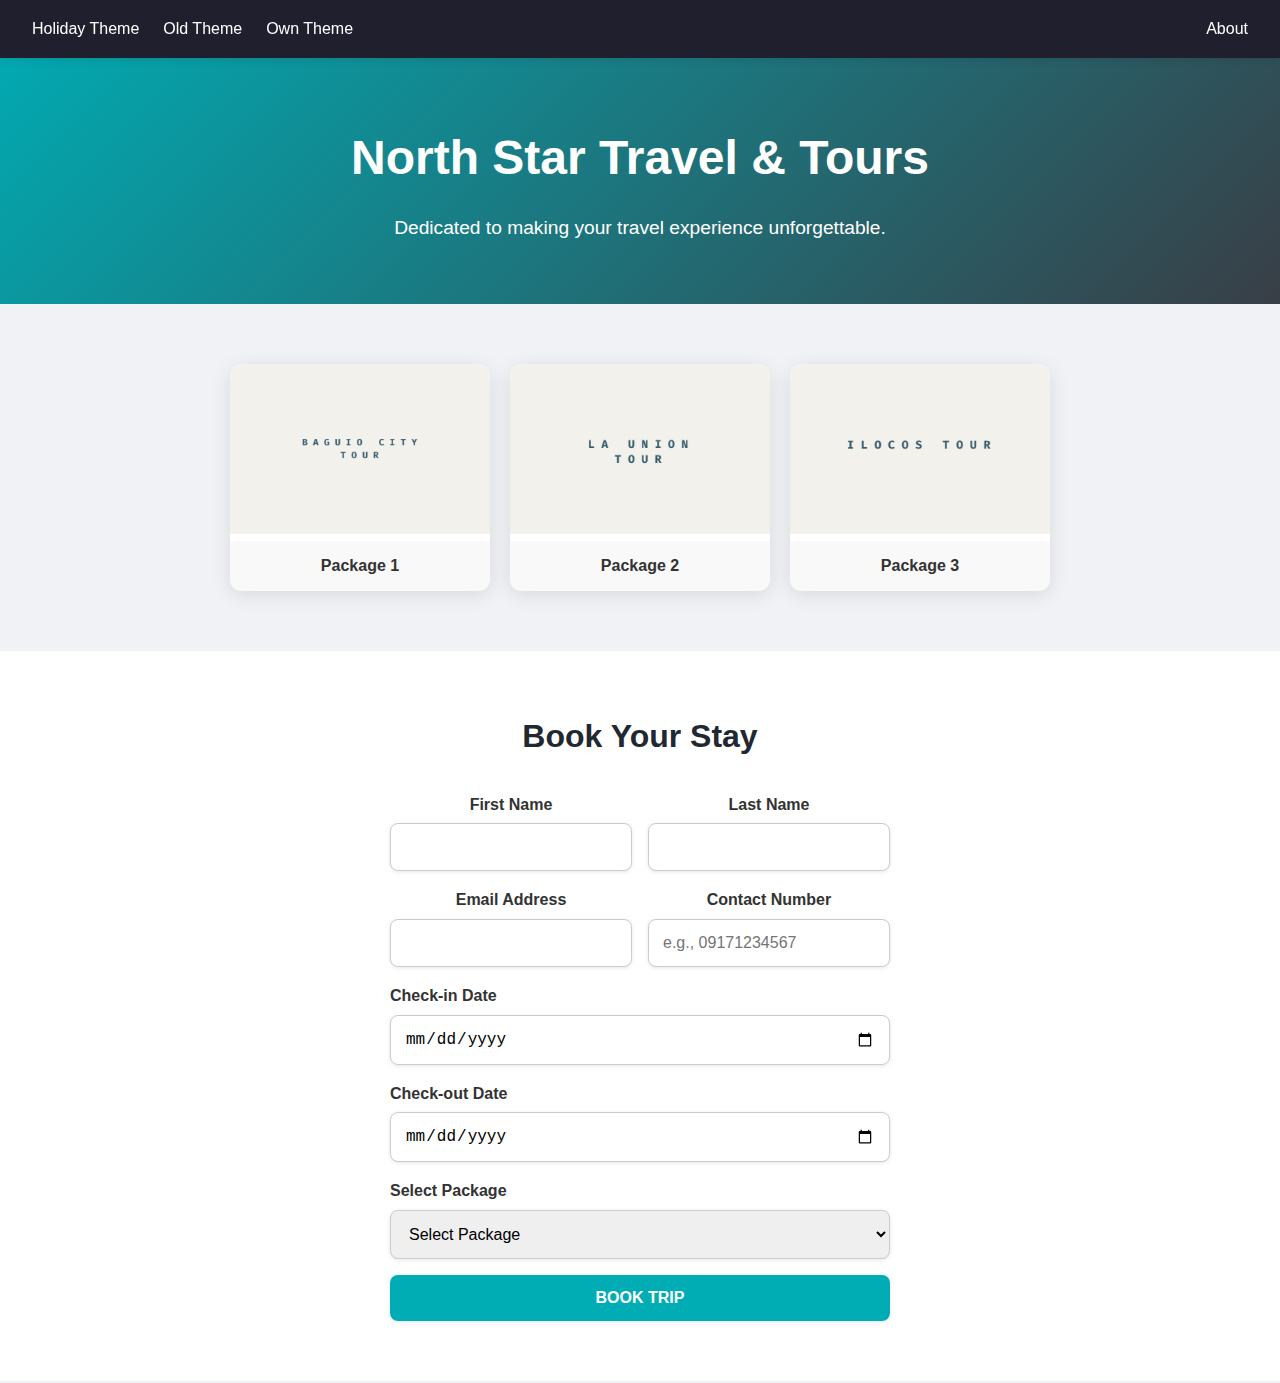
<file: index.html>
<!DOCTYPE html>
<html lang="en">
<head>
  <meta charset="UTF-8" />
  <meta name="viewport" content="width=device-width, initial-scale=1.0"/>
  <title>Modern Home Page</title>
  <link rel="stylesheet" href="modern.css">
</head>
<body>

  <nav>
    <div class="nav-container">
      <ul class="left-nav">
        <li><a href="holiday.html">Holiday Theme</a></li>
        <li><a href="old.html">Old Theme</a></li>
        <li><a href="owndesign/index.html">Own Theme</a></li>
      </ul>
      <ul class="right-nav">
        <li><a href="modernabt.html">About</a></li>
      </ul>
    </div>
  </nav>

  <div class="content">
    <h1>North Star Travel & Tours</h1>
    <p>Dedicated to making your travel experience unforgettable.</p>
  </div>

  <div class="gallery">
    <div class="gallery-item">
      <a href="#img1"><img src="baguiotour.png" alt="Room 1"></a>
      <p>Package 1</p>
    </div>
    <div class="gallery-item">
      <a href="#img2"><img src="elyutour.png" alt="Room 2"></a>
      <p>Package 2</p>
    </div>
    <div class="gallery-item">
      <a href="#img3"><img src="ilocostour.png" alt="Room 3"></a>
      <p>Package 3</p>
    </div>
  </div>


  <div id="img1" class="lightbox">
    <div class="lightbox-content">
      <a href="#" class="lightbox-close">&times;</a>
      <img src="package1.png" alt="Package 1 Preview">
    </div>
  </div>

  <div id="img2" class="lightbox">
    <div class="lightbox-content">
      <a href="#" class="lightbox-close">&times;</a>
      <img src="packe2.png" alt="Package 2 Preview">
    </div>
  </div>

  <div id="img3" class="lightbox">
    <div class="lightbox-content">
      <a href="#" class="lightbox-close">&times;</a>
      <img src="package3.png" alt="Package 3 Preview">
    </div>
  </div>

  <div class="booking-section">
    <h2>Book Your Stay</h2>
    <form class="booking-form" action="#" method="post">
      <div class="form-row">
        <div class="form-group">
          <label for="firstname">First Name</label>
          <input type="text" id="firstname" name="firstname" required>
        </div>

        <div class="form-group">
          <label for="lastname">Last Name</label>
          <input type="text" id="lastname" name="lastname" required>
        </div>
      </div>

      <div class="form-row">
        <div class="form-group">
          <label for="email">Email Address</label>
          <input type="email" id="email" name="email" required>
        </div>

        <div class="form-group">
          <label for="contact">Contact Number</label>
          <input type="tel" id="contact" name="contact" required pattern="[0-9]{10,15}" placeholder="e.g., 09171234567">
        </div>
      </div>

      <div>
        <label for="checkin">Check-in Date</label>
        <input type="date" id="checkin" name="checkin" required>
      </div>

      <div>
        <label for="checkout">Check-out Date</label>
        <input type="date" id="checkout" name="checkout" required>
      </div>

      <div>
        <label for="selectpackage">Select Package</label>
        <select id="selectpackage" name="selectpackage" required>
          <option value="" disabled selected>Select Package</option>
          <option value="1">Package 1</option>
          <option value="2">Package 2</option>
          <option value="3">Package 3</option>
        </select>
      </div>

      <button type="submit">BOOK TRIP</button>
    </form>
  </div>
</body>
</html>
</file>
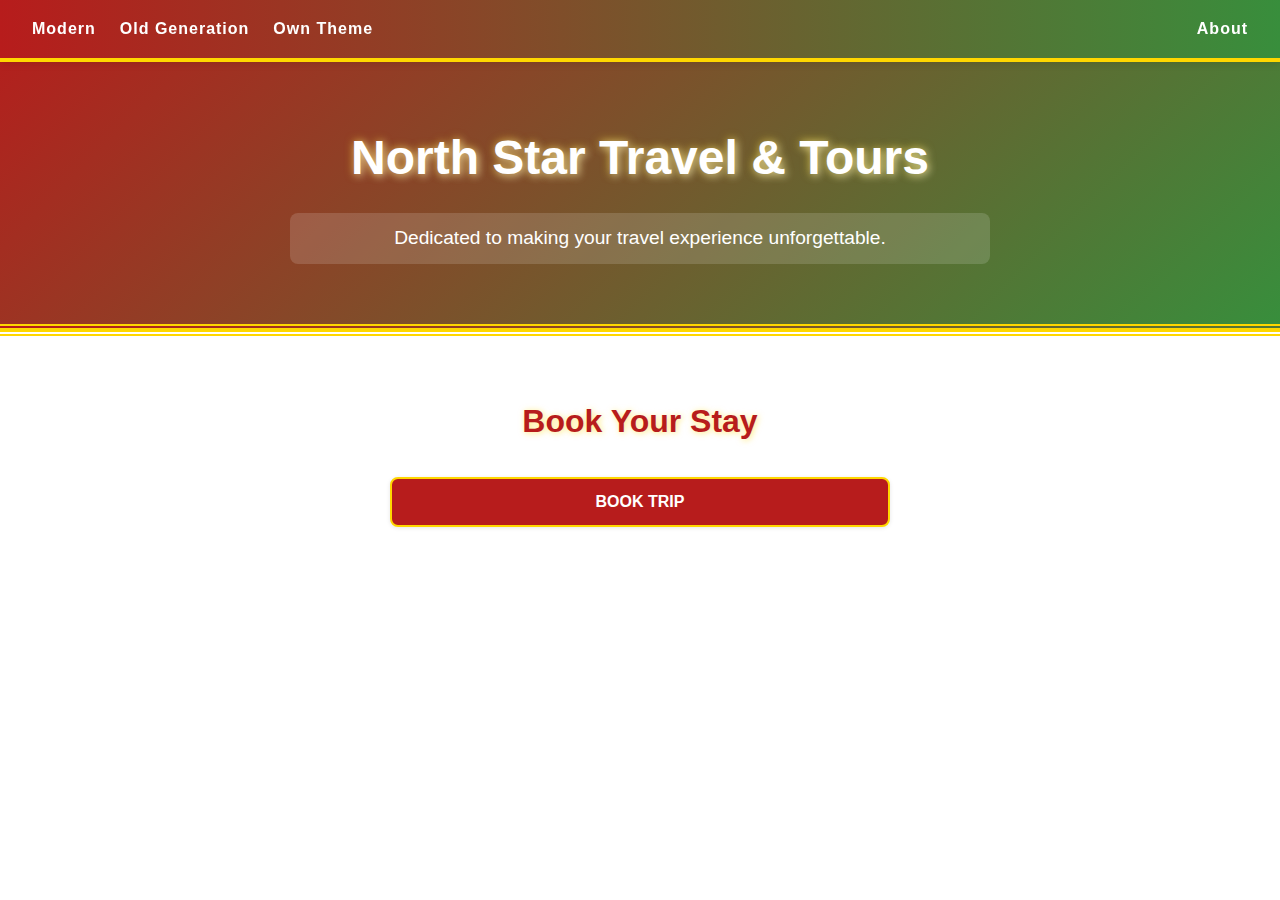
<file: holiday/index.html>
<!DOCTYPE html>
<html lang="en">
<head>
  <meta charset="UTF-8" />
  <meta name="viewport" content="width=device-width, initial-scale=1.0"/>
  <title>Holiday Home Page</title>
  <link rel="stylesheet" href="../styles.css">
</head>
<body class="holiday-theme">

  <nav>
    <div class="nav-container">
      <ul class="left-nav">
        <li><a href="../index.html">Modern</a></li>
        <li><a href="../oldDesign/index.html">Old Generation</a></li>
        <li><a href="../owndesign/index.html">Own Theme</a></li>
      </ul>
      <ul class="right-nav">
        <li><a href="../index.html">About</a></li>
      </ul>
    </div>
  </nav>

  <div class="content">
    <h1>North Star Travel & Tours</h1>
    <p>Dedicated to making your travel experience unforgettable.</p>
  </div>

  <div class="booking-section">
    <h2>Book Your Stay</h2>
    <form class="booking-form" action="#" method="post">
      <div class="form-row">



      <button type="submit">BOOK TRIP</button>
    </form>
  </div>
</body>
</html>
</file>
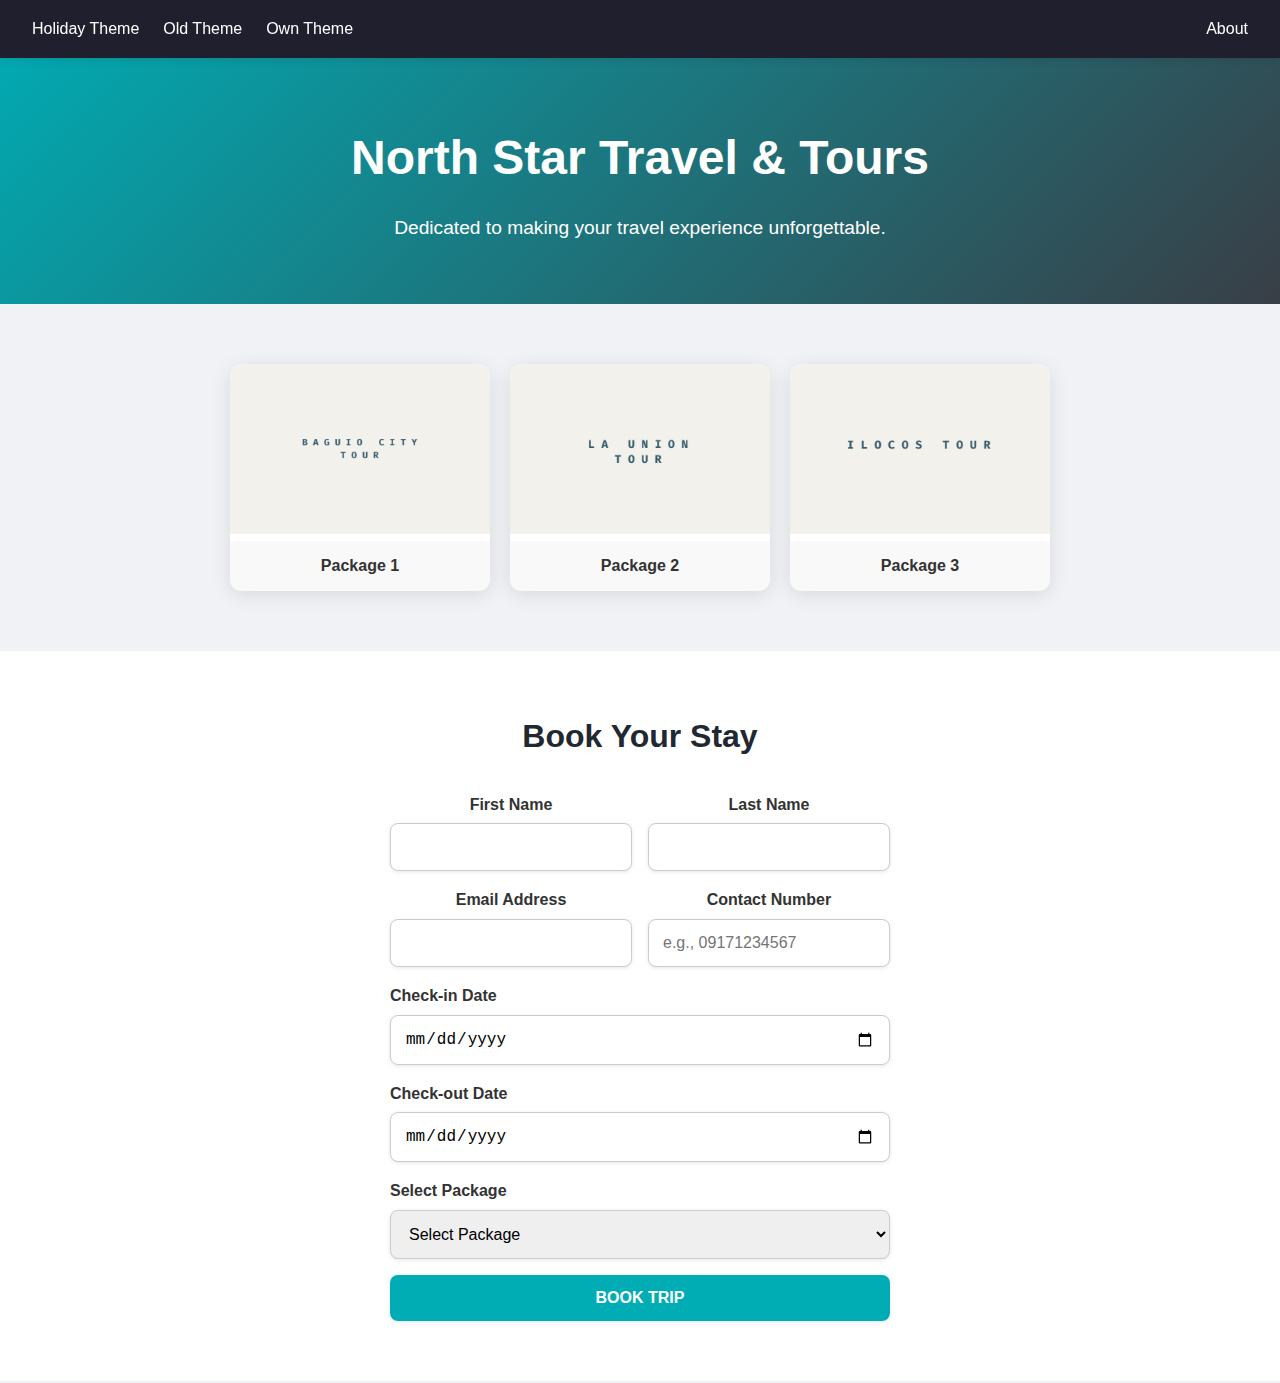
<file: modern/index.html>
<!DOCTYPE html>
<html lang="en">
<head>
  <meta charset="UTF-8" />
  <meta name="viewport" content="width=device-width, initial-scale=1.0"/>
  <title>Modern Home Page</title>
  <link rel="stylesheet" href="modern.css">
</head>
<body>

  <nav>
    <div class="nav-container">
      <ul class="left-nav">
        <li><a href="holiday.html">Holiday Theme</a></li>
        <li><a href="old.html">Old Theme</a></li>
        <li><a href="../owndesign/index.html">Own Theme</a></li>
      </ul>
      <ul class="right-nav">
        <li><a href="modernabt.html">About</a></li>
      </ul>
    </div>
  </nav>

  <div class="content">
    <h1>North Star Travel & Tours</h1>
    <p>Dedicated to making your travel experience unforgettable.</p>
  </div>

  <div class="gallery">
    <div class="gallery-item">
      <a href="#img1"><img src="baguiotour.png" alt="Room 1"></a>
      <p>Package 1</p>
    </div>
    <div class="gallery-item">
      <a href="#img2"><img src="elyutour.png" alt="Room 2"></a>
      <p>Package 2</p>
    </div>
    <div class="gallery-item">
      <a href="#img3"><img src="ilocostour.png" alt="Room 3"></a>
      <p>Package 3</p>
    </div>
  </div>


  <div id="img1" class="lightbox">
    <div class="lightbox-content">
      <a href="#" class="lightbox-close">&times;</a>
      <img src="package1.png" alt="Package 1 Preview">
    </div>
  </div>

  <div id="img2" class="lightbox">
    <div class="lightbox-content">
      <a href="#" class="lightbox-close">&times;</a>
      <img src="packe2.png" alt="Package 2 Preview">
    </div>
  </div>

  <div id="img3" class="lightbox">
    <div class="lightbox-content">
      <a href="#" class="lightbox-close">&times;</a>
      <img src="package3.png" alt="Package 3 Preview">
    </div>
  </div>

  <div class="booking-section">
    <h2>Book Your Stay</h2>
    <form class="booking-form" action="#" method="post">
      <div class="form-row">
        <div class="form-group">
          <label for="firstname">First Name</label>
          <input type="text" id="firstname" name="firstname" required>
        </div>

        <div class="form-group">
          <label for="lastname">Last Name</label>
          <input type="text" id="lastname" name="lastname" required>
        </div>
      </div>

      <div class="form-row">
        <div class="form-group">
          <label for="email">Email Address</label>
          <input type="email" id="email" name="email" required>
        </div>

        <div class="form-group">
          <label for="contact">Contact Number</label>
          <input type="tel" id="contact" name="contact" required pattern="[0-9]{10,15}" placeholder="e.g., 09171234567">
        </div>
      </div>

      <div>
        <label for="checkin">Check-in Date</label>
        <input type="date" id="checkin" name="checkin" required>
      </div>

      <div>
        <label for="checkout">Check-out Date</label>
        <input type="date" id="checkout" name="checkout" required>
      </div>

      <div>
        <label for="selectpackage">Select Package</label>
        <select id="selectpackage" name="selectpackage" required>
          <option value="" disabled selected>Select Package</option>
          <option value="1">Package 1</option>
          <option value="2">Package 2</option>
          <option value="3">Package 3</option>
        </select>
      </div>

      <button type="submit">BOOK TRIP</button>
    </form>
  </div>
</body>
</html>
</file>
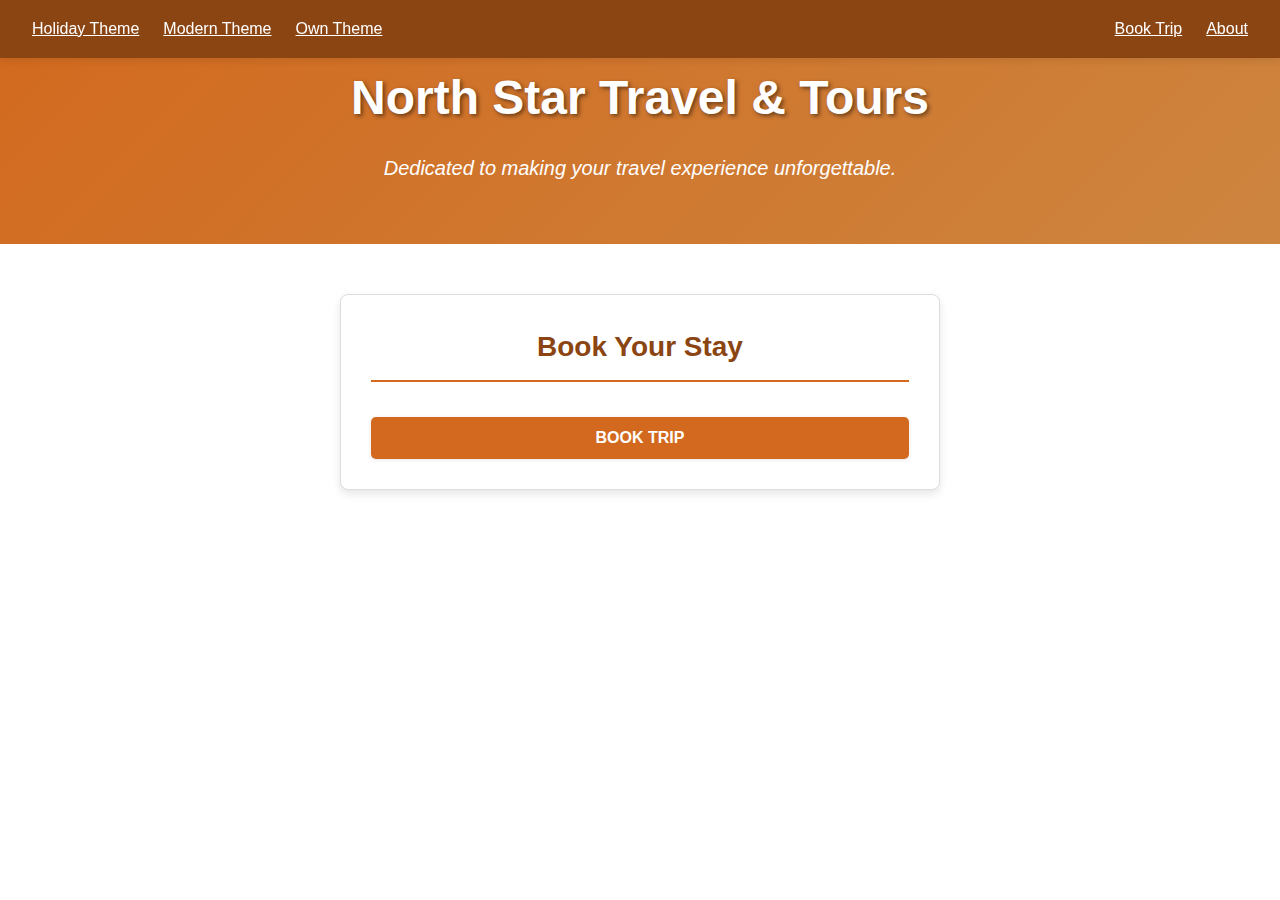
<file: oldDesign/index.html>
<!DOCTYPE html>
<html lang="en">
<head>
  <meta charset="UTF-8" />
  <meta name="viewport" content="width=device-width, initial-scale=1.0"/>
  <title>Old Generation Home Page</title>
  <link rel="stylesheet" href="../styles.css">
</head>
<body class="old-theme">

  <nav>
    <div class="nav-container">
      <ul class="left-nav">
        <li><a href="../holiday/index.html">Holiday Theme</a></li>
        <li><a href="../index.html">Modern Theme</a></li>
        <li><a href="../owndesign/index.html">Own Theme</a></li>
      </ul>
      <ul class="right-nav">
        <li><a href="#booking">Book Trip</a></li>
        <li><a href="#about">About</a></li>
      </ul>
    </div>
  </nav>

  <div class="content">
    <h1>North Star Travel & Tours</h1>
    <p>Dedicated to making your travel experience unforgettable.</p>
  </div>

  <div id="booking" class="booking-section">
    <h2>Book Your Stay</h2>
    <form class="booking-form" action="#" method="post">
      <button id="booktrip" type="submit">BOOK TRIP</button>
    </form>
  </div>
</body>
</html>
</file>
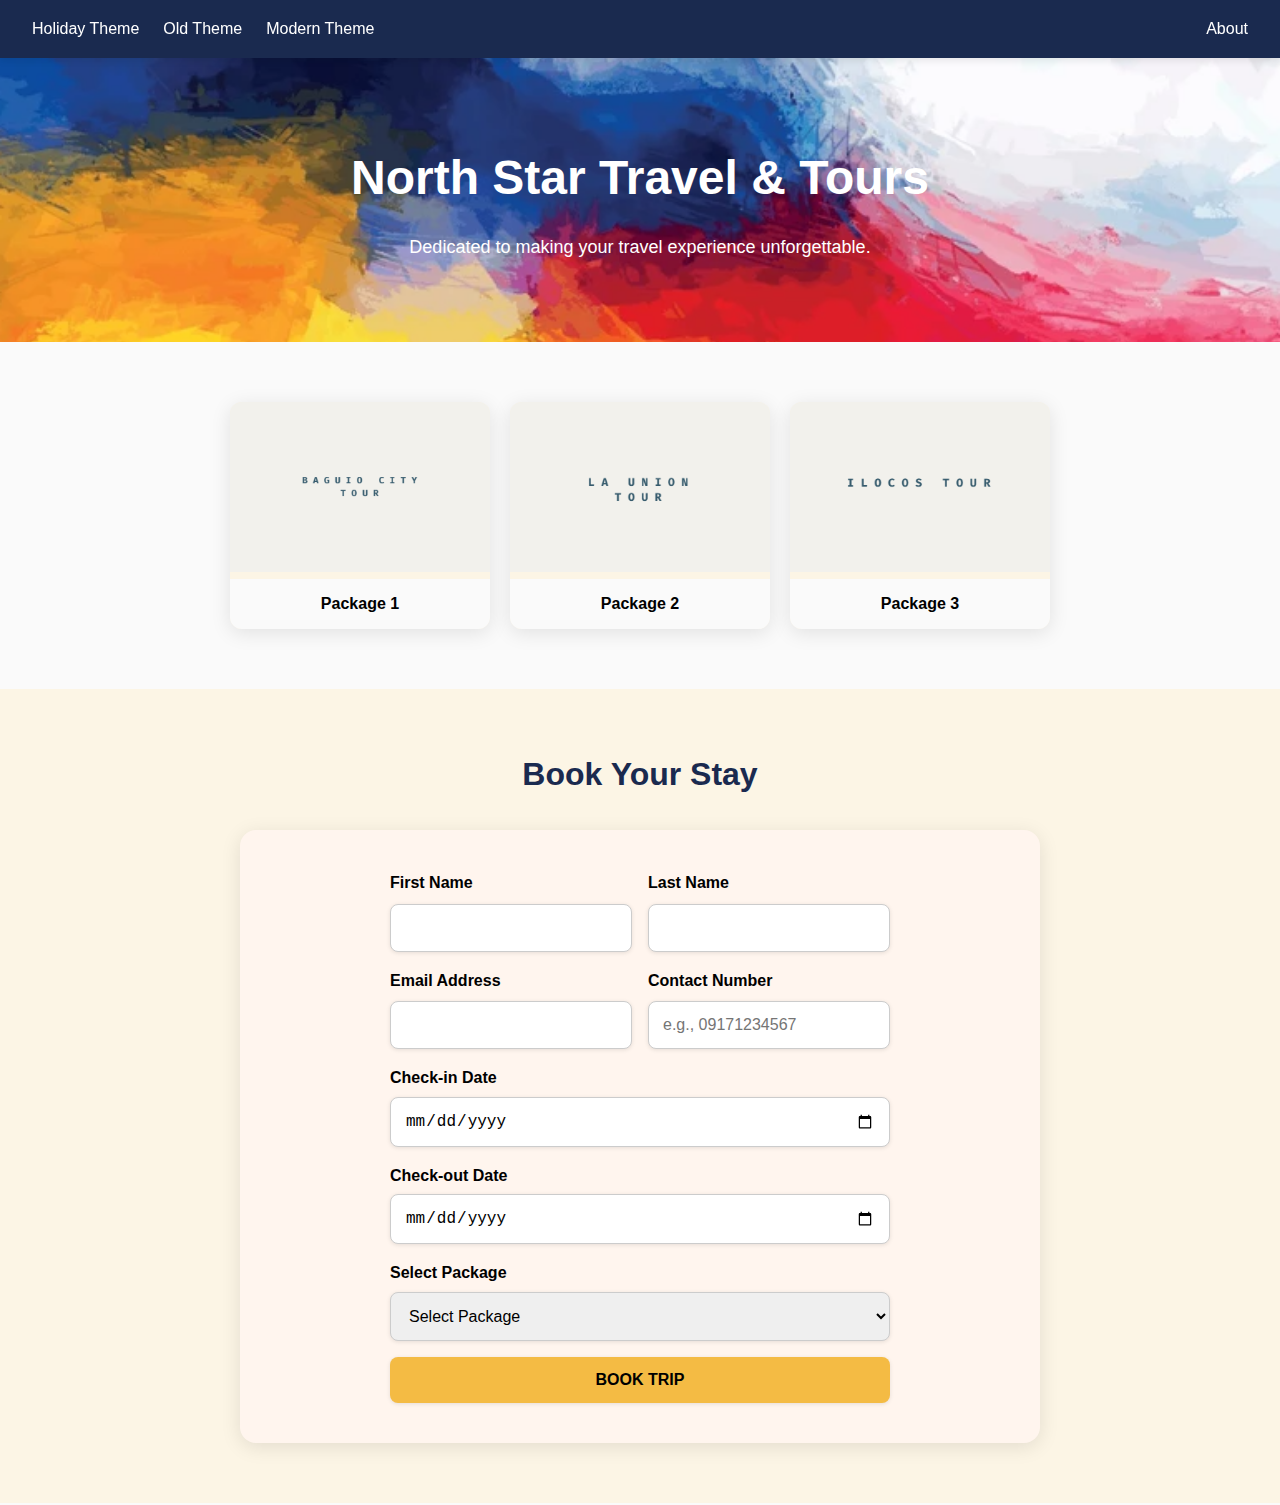
<file: owndesign/index.html>
<!DOCTYPE html>
<html lang="en">
<head>
  <meta charset="UTF-8" />
  <meta name="viewport" content="width=device-width, initial-scale=1.0"/>
  <title>Cultural Home Page</title>
  <link rel="stylesheet" href="selfdesign.css">
</head>
<body>

  <nav>
    <div class="nav-container">
      <ul class="left-nav">
        <li><a href="holiday.html">Holiday Theme</a></li>
        <li><a href="old.html">Old Theme</a></li>
        <li><a href="../modern/index.html">Modern Theme</a></li>
      </ul>
      <ul class="right-nav">
        <li><a href="about.html">About</a></li>
      </ul>
    </div>
  </nav>

  <div class="content">
    <h1>North Star Travel & Tours</h1>
    <p>Dedicated to making your travel experience unforgettable.</p>
  </div>

  <div class="gallery">
    <div class="gallery-item">
      <a href="#img1"><img src="baguiotour.png" alt="Room 1"></a>
      <p>Package 1</p>
    </div>
    <div class="gallery-item">
      <a href="#img2"><img src="elyutour.png" alt="Room 2"></a>
      <p>Package 2</p>
    </div>
    <div class="gallery-item">
      <a href="#img3"><img src="ilocostour.png" alt="Room 3"></a>
      <p>Package 3</p>
    </div>
  </div>


  <div id="img1" class="lightbox">
    <div class="lightbox-content">
      <a href="#" class="lightbox-close">&times;</a>
      <img src="package1.png" alt="Package 1 Preview">
    </div>
  </div>

  <div id="img2" class="lightbox">
    <div class="lightbox-content">
      <a href="#" class="lightbox-close">&times;</a>
      <img src="packe2.png" alt="Package 2 Preview">
    </div>
  </div>

  <div id="img3" class="lightbox">
    <div class="lightbox-content">
      <a href="#" class="lightbox-close">&times;</a>
      <img src="package3.png" alt="Package 3 Preview">
    </div>
  </div>

  <div class="booking-section">
  <h2>Book Your Stay</h2>
  <div class="form-container">
    <form class="booking-form" action="#" method="post">
      <div class="form-row">
        <div class="form-group">
          <label for="firstname">First Name</label>
          <input type="text" id="firstname" name="firstname" required>
        </div>

        <div class="form-group">
          <label for="lastname">Last Name</label>
          <input type="text" id="lastname" name="lastname" required>
        </div>
      </div>

      <div class="form-row">
        <div class="form-group">
          <label for="email">Email Address</label>
          <input type="email" id="email" name="email" required>
        </div>

        <div class="form-group">
          <label for="contact">Contact Number</label>
          <input type="tel" id="contact" name="contact" required pattern="[0-9]{10,15}" placeholder="e.g., 09171234567">
        </div>
      </div>

      <div>
        <label for="checkin">Check-in Date</label>
        <input type="date" id="checkin" name="checkin" required>
      </div>

      <div>
        <label for="checkout">Check-out Date</label>
        <input type="date" id="checkout" name="checkout" required>
      </div>

      <div>
        <label for="selectpackage">Select Package</label>
        <select id="selectpackage" name="selectpackage" required>
          <option value="" disabled selected>Select Package</option>
          <option value="1">Package 1</option>
          <option value="2">Package 2</option>
          <option value="3">Package 3</option>
        </select>
      </div>

      <button type="submit">BOOK TRIP</button>
    </form>
  </div>
</div>
</body>
</html>
</file>
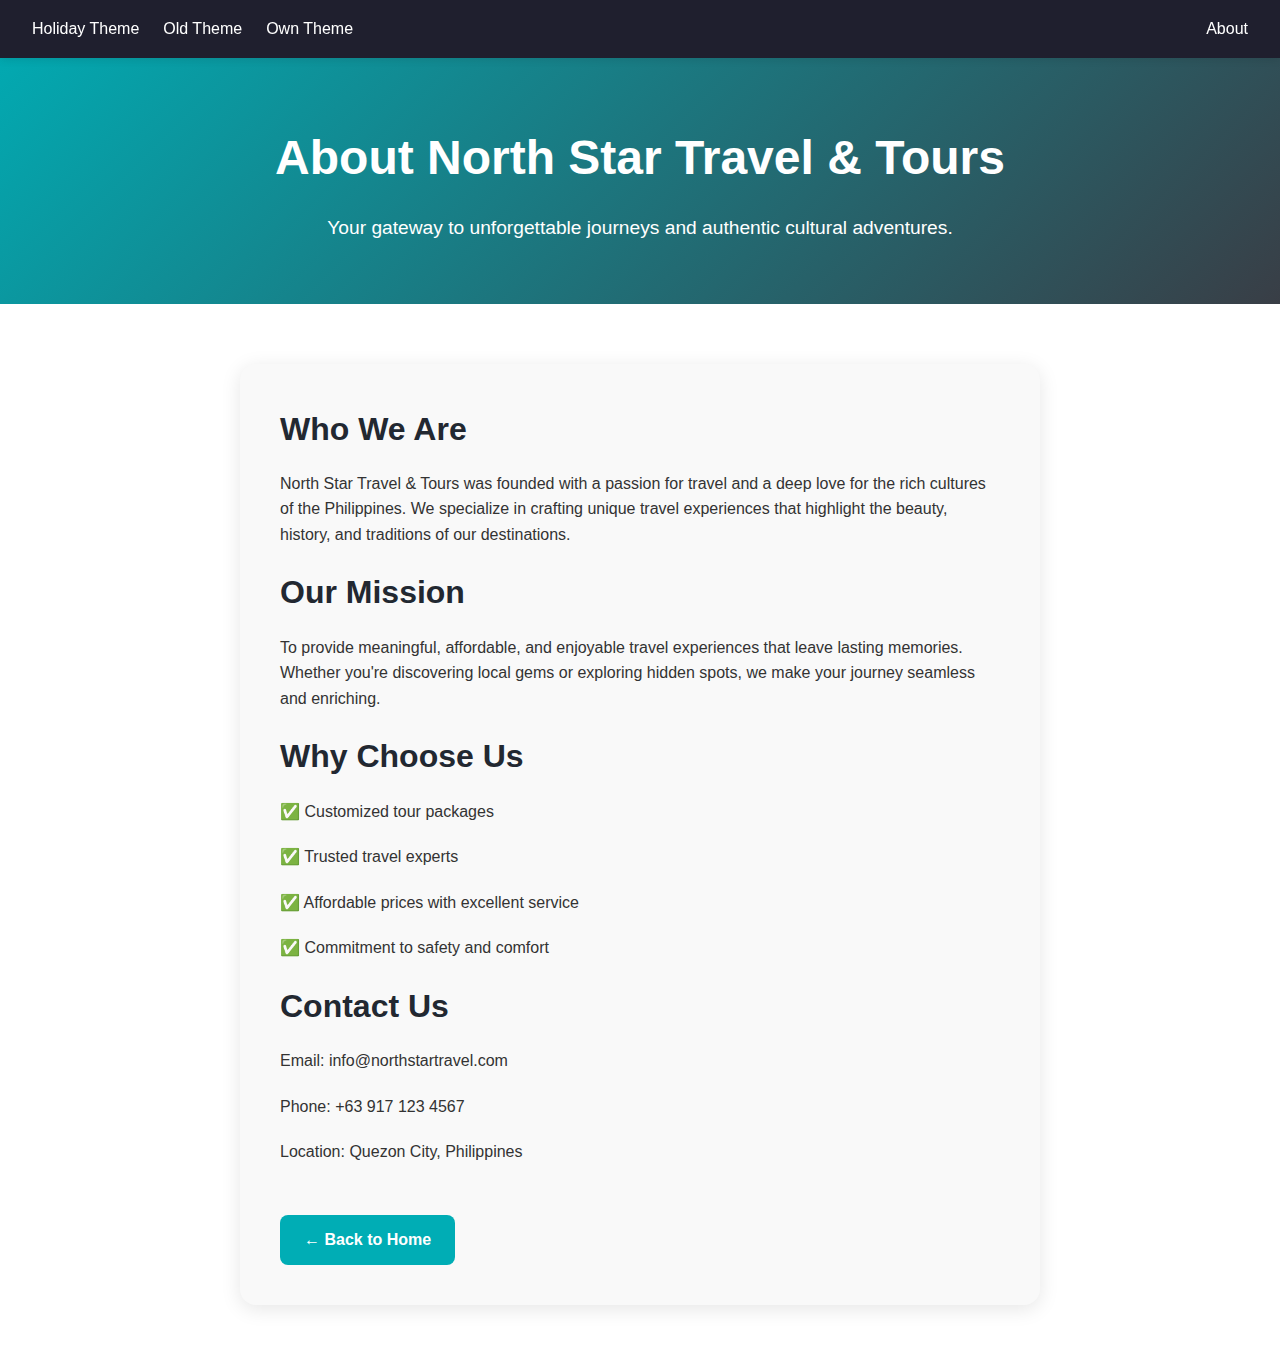
<file: modernabt.html>
<!DOCTYPE html>
<html lang="en">
<head>
  <meta charset="UTF-8" />
  <meta name="viewport" content="width=device-width, initial-scale=1.0"/>
  <title>About Us - North Star Travel & Tours</title>
  <link rel="stylesheet" href="modern.css">
</head>
<body>

  <nav>
    <div class="nav-container">
      <ul class="left-nav">
        <li><a href="holiday.html">Holiday Theme</a></li>
        <li><a href="old.html">Old Theme</a></li>
        <li><a href="owndesign/index.html">Own Theme</a></li>
      </ul>
      <ul class="right-nav">
        <li><a href="about.html">About</a></li>
      </ul>
    </div>
  </nav>

  <div class="content">
    <h1>About North Star Travel & Tours</h1>
    <p>Your gateway to unforgettable journeys and authentic cultural adventures.</p>
  </div>

  <section class="about-section">
    <div class="form-container">
      <h2>Who We Are</h2>
      <p>North Star Travel & Tours was founded with a passion for travel and a deep love for the rich cultures of the Philippines. We specialize in crafting unique travel experiences that highlight the beauty, history, and traditions of our destinations.</p>

      <h2>Our Mission</h2>
      <p>To provide meaningful, affordable, and enjoyable travel experiences that leave lasting memories. Whether you're discovering local gems or exploring hidden spots, we make your journey seamless and enriching.</p>

      <h2>Why Choose Us</h2>
      <p>✅ Customized tour packages</p>
      <p>✅ Trusted travel experts</p>
      <p>✅ Affordable prices with excellent service</p>
      <p>✅ Commitment to safety and comfort</p>

      <h2>Contact Us</h2>
      <p>Email: <a href="mailto:info@northstartravel.com">info@northstartravel.com</a></p>
      <p>Phone: +63 917 123 4567</p>
      <p>Location: Quezon City, Philippines</p>

      <a href="index.html" class="back-button">← Back to Home</a>
    </div>
  </section>

</body>
</html>
</file>
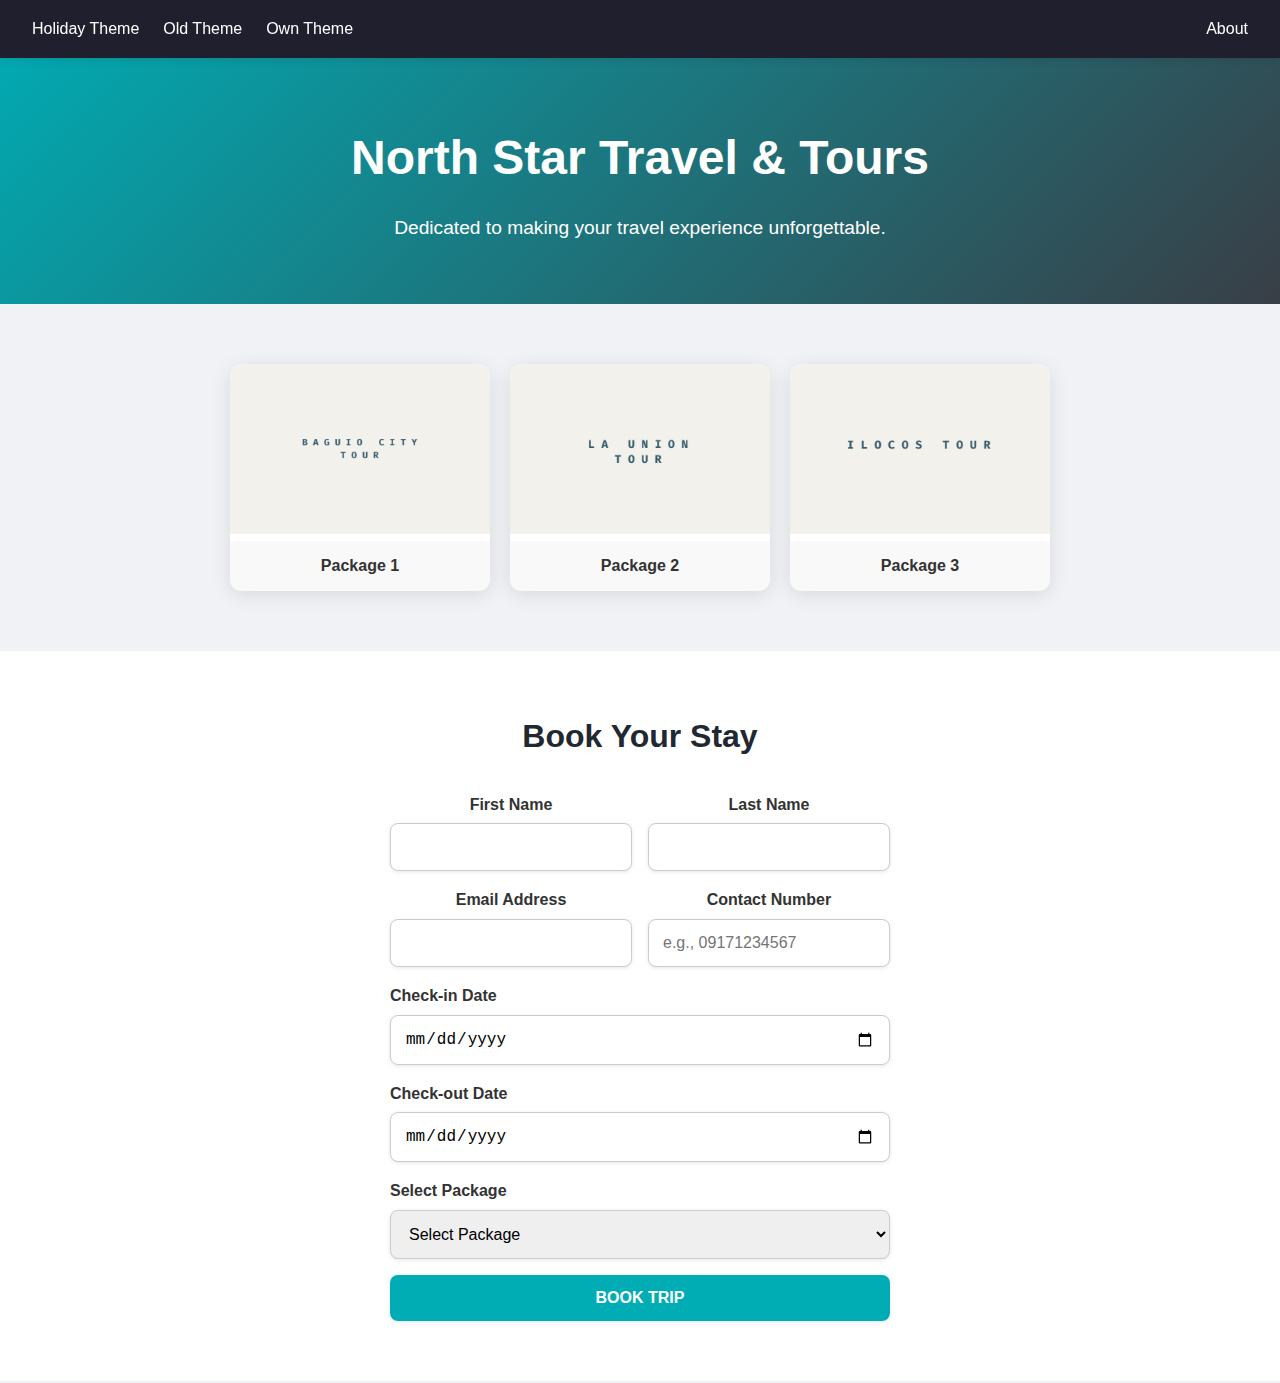
<file: modern/modern.html>
<!DOCTYPE html>
<html lang="en">
<head>
  <meta charset="UTF-8" />
  <meta name="viewport" content="width=device-width, initial-scale=1.0"/>
  <title>Modern Home Page</title>
  <link rel="stylesheet" href="modern.css">
</head>
<body>

  <nav>
    <div class="nav-container">
      <ul class="left-nav">
        <li><a href="holiday.html">Holiday Theme</a></li>
        <li><a href="old.html">Old Theme</a></li>
        <li><a href="../owndesign/selfdesign.html">Own Theme</a></li>
      </ul>
      <ul class="right-nav">
        <li><a href="modernabt.html">About</a></li>
      </ul>
    </div>
  </nav>

  <div class="content">
    <h1>North Star Travel & Tours</h1>
    <p>Dedicated to making your travel experience unforgettable.</p>
  </div>

  <div class="gallery">
    <div class="gallery-item">
      <a href="#img1"><img src="baguiotour.png" alt="Room 1"></a>
      <p>Package 1</p>
    </div>
    <div class="gallery-item">
      <a href="#img2"><img src="elyutour.png" alt="Room 2"></a>
      <p>Package 2</p>
    </div>
    <div class="gallery-item">
      <a href="#img3"><img src="ilocostour.png" alt="Room 3"></a>
      <p>Package 3</p>
    </div>
  </div>


  <div id="img1" class="lightbox">
    <div class="lightbox-content">
      <a href="#" class="lightbox-close">&times;</a>
      <img src="package1.png" alt="Package 1 Preview">
    </div>
  </div>

  <div id="img2" class="lightbox">
    <div class="lightbox-content">
      <a href="#" class="lightbox-close">&times;</a>
      <img src="packe2.png" alt="Package 2 Preview">
    </div>
  </div>

  <div id="img3" class="lightbox">
    <div class="lightbox-content">
      <a href="#" class="lightbox-close">&times;</a>
      <img src="package3.png" alt="Package 3 Preview">
    </div>
  </div>

  <div class="booking-section">
    <h2>Book Your Stay</h2>
    <form class="booking-form" action="#" method="post">
      <div class="form-row">
        <div class="form-group">
          <label for="firstname">First Name</label>
          <input type="text" id="firstname" name="firstname" required>
        </div>

        <div class="form-group">
          <label for="lastname">Last Name</label>
          <input type="text" id="lastname" name="lastname" required>
        </div>
      </div>

      <div class="form-row">
        <div class="form-group">
          <label for="email">Email Address</label>
          <input type="email" id="email" name="email" required>
        </div>

        <div class="form-group">
          <label for="contact">Contact Number</label>
          <input type="tel" id="contact" name="contact" required pattern="[0-9]{10,15}" placeholder="e.g., 09171234567">
        </div>
      </div>

      <div>
        <label for="checkin">Check-in Date</label>
        <input type="date" id="checkin" name="checkin" required>
      </div>

      <div>
        <label for="checkout">Check-out Date</label>
        <input type="date" id="checkout" name="checkout" required>
      </div>

      <div>
        <label for="selectpackage">Select Package</label>
        <select id="selectpackage" name="selectpackage" required>
          <option value="" disabled selected>Select Package</option>
          <option value="1">Package 1</option>
          <option value="2">Package 2</option>
          <option value="3">Package 3</option>
        </select>
      </div>

      <button type="submit">BOOK TRIP</button>
    </form>
  </div>
</body>
</html>
</file>
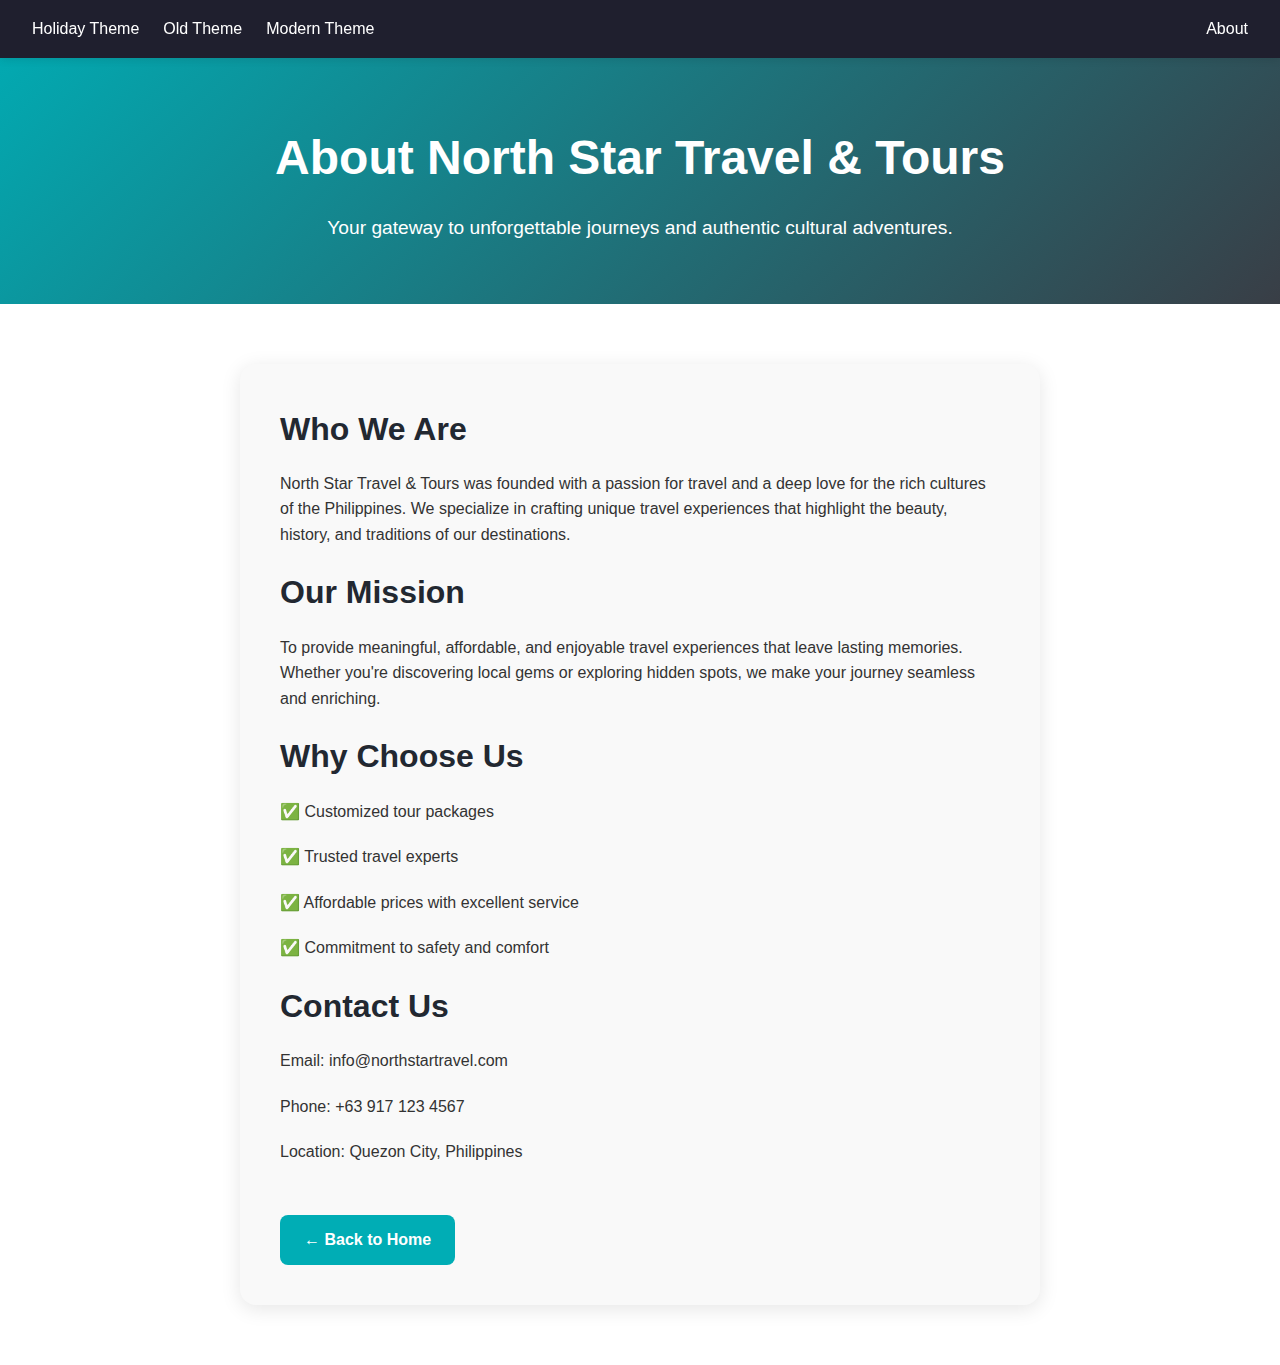
<file: modern/modernabt.html>
<!DOCTYPE html>
<html lang="en">
<head>
  <meta charset="UTF-8" />
  <meta name="viewport" content="width=device-width, initial-scale=1.0"/>
  <title>About Us - North Star Travel & Tours</title>
  <link rel="stylesheet" href="modern.css">
</head>
<body>

  <nav>
    <div class="nav-container">
      <ul class="left-nav">
        <li><a href="holiday.html">Holiday Theme</a></li>
        <li><a href="old.html">Old Theme</a></li>
        <li><a href="../modern/modern.html">Modern Theme</a></li>
      </ul>
      <ul class="right-nav">
        <li><a href="about.html">About</a></li>
      </ul>
    </div>
  </nav>

  <div class="content">
    <h1>About North Star Travel & Tours</h1>
    <p>Your gateway to unforgettable journeys and authentic cultural adventures.</p>
  </div>

  <section class="about-section">
    <div class="form-container">
      <h2>Who We Are</h2>
      <p>North Star Travel & Tours was founded with a passion for travel and a deep love for the rich cultures of the Philippines. We specialize in crafting unique travel experiences that highlight the beauty, history, and traditions of our destinations.</p>

      <h2>Our Mission</h2>
      <p>To provide meaningful, affordable, and enjoyable travel experiences that leave lasting memories. Whether you're discovering local gems or exploring hidden spots, we make your journey seamless and enriching.</p>

      <h2>Why Choose Us</h2>
      <p>✅ Customized tour packages</p>
      <p>✅ Trusted travel experts</p>
      <p>✅ Affordable prices with excellent service</p>
      <p>✅ Commitment to safety and comfort</p>

      <h2>Contact Us</h2>
      <p>Email: <a href="mailto:info@northstartravel.com">info@northstartravel.com</a></p>
      <p>Phone: +63 917 123 4567</p>
      <p>Location: Quezon City, Philippines</p>

      <a href="modern.html" class="back-button">← Back to Home</a>
    </div>
  </section>

</body>
</html>
</file>
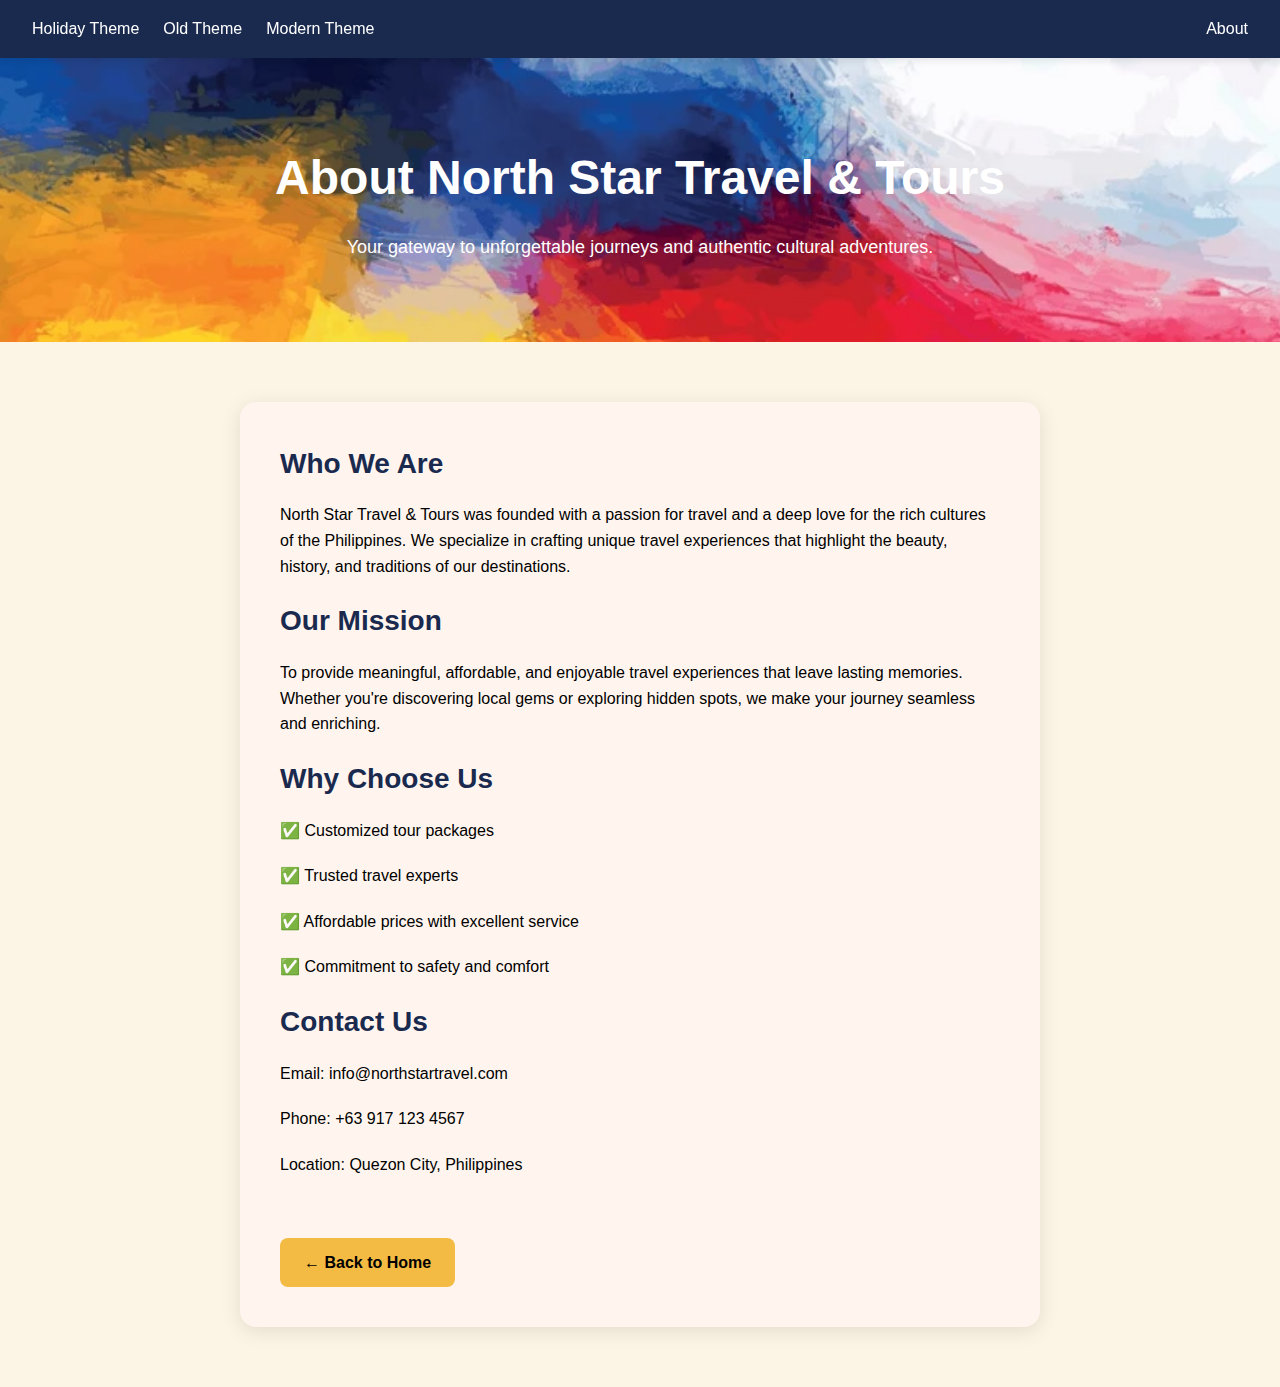
<file: owndesign/about.html>
<!DOCTYPE html>
<html lang="en">
<head>
  <meta charset="UTF-8" />
  <meta name="viewport" content="width=device-width, initial-scale=1.0"/>
  <title>About Us - North Star Travel & Tours</title>
  <link rel="stylesheet" href="selfdesign.css">
</head>
<body>

  <nav>
    <div class="nav-container">
      <ul class="left-nav">
        <li><a href="holiday.html">Holiday Theme</a></li>
        <li><a href="old.html">Old Theme</a></li>
        <li><a href="../modernabt.html">Modern Theme</a></li>
      </ul>
      <ul class="right-nav">
        <li><a href="#">About</a></li>
      </ul>
    </div>
  </nav>

  <div class="content">
    <h1>About North Star Travel & Tours</h1>
    <p>Your gateway to unforgettable journeys and authentic cultural adventures.</p>
  </div>

  <section class="about-section">
    <div class="form-container">
      <h2>Who We Are</h2>
      <p>North Star Travel & Tours was founded with a passion for travel and a deep love for the rich cultures of the Philippines. We specialize in crafting unique travel experiences that highlight the beauty, history, and traditions of our destinations.</p>

      <h2>Our Mission</h2>
      <p>To provide meaningful, affordable, and enjoyable travel experiences that leave lasting memories. Whether you're discovering local gems or exploring hidden spots, we make your journey seamless and enriching.</p>

      <h2>Why Choose Us</h2>
      <p>✅ Customized tour packages</p>
      <p>✅ Trusted travel experts</p>
      <p>✅ Affordable prices with excellent service</p>
      <p>✅ Commitment to safety and comfort</p>

      <h2>Contact Us</h2>
      <p>Email: <a href="mailto:info@northstartravel.com">info@northstartravel.com</a></p>
      <p>Phone: +63 917 123 4567</p>
      <p>Location: Quezon City, Philippines</p>

      <a href="index.html" class="back-button">← Back to Home</a>
    </div>
  </section>

</body>
</html>
</file>
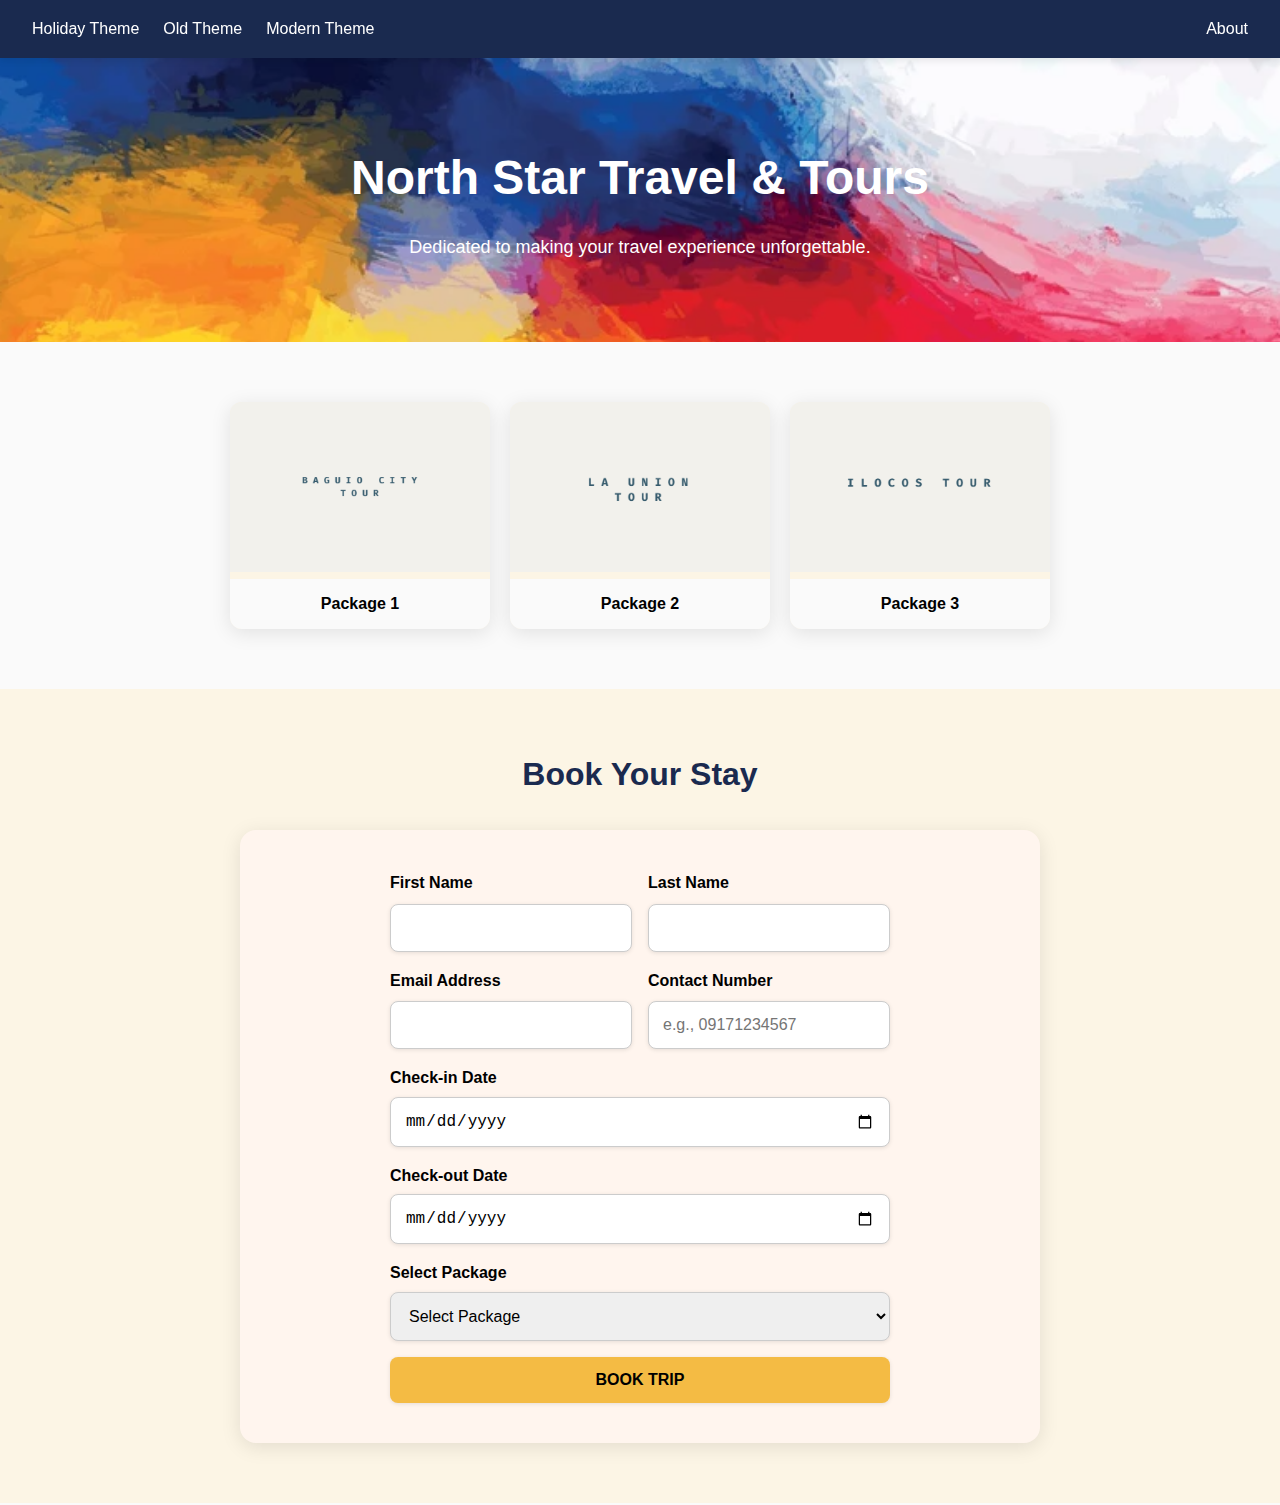
<file: owndesign/selfdesign.html>
<!DOCTYPE html>
<html lang="en">
<head>
  <meta charset="UTF-8" />
  <meta name="viewport" content="width=device-width, initial-scale=1.0"/>
  <title>Cultural Home Page</title>
  <link rel="stylesheet" href="selfdesign.css">
</head>
<body>

  <nav>
    <div class="nav-container">
      <ul class="left-nav">
        <li><a href="holiday.html">Holiday Theme</a></li>
        <li><a href="old.html">Old Theme</a></li>
        <li><a href="../modern/modern.html">Modern Theme</a></li>
      </ul>
      <ul class="right-nav">
        <li><a href="about.html">About</a></li>
      </ul>
    </div>
  </nav>

  <div class="content">
    <h1>North Star Travel & Tours</h1>
    <p>Dedicated to making your travel experience unforgettable.</p>
  </div>

  <div class="gallery">
    <div class="gallery-item">
      <a href="#img1"><img src="baguiotour.png" alt="Room 1"></a>
      <p>Package 1</p>
    </div>
    <div class="gallery-item">
      <a href="#img2"><img src="elyutour.png" alt="Room 2"></a>
      <p>Package 2</p>
    </div>
    <div class="gallery-item">
      <a href="#img3"><img src="ilocostour.png" alt="Room 3"></a>
      <p>Package 3</p>
    </div>
  </div>


  <div id="img1" class="lightbox">
    <div class="lightbox-content">
      <a href="#" class="lightbox-close">&times;</a>
      <img src="package1.png" alt="Package 1 Preview">
    </div>
  </div>

  <div id="img2" class="lightbox">
    <div class="lightbox-content">
      <a href="#" class="lightbox-close">&times;</a>
      <img src="packe2.png" alt="Package 2 Preview">
    </div>
  </div>

  <div id="img3" class="lightbox">
    <div class="lightbox-content">
      <a href="#" class="lightbox-close">&times;</a>
      <img src="package3.png" alt="Package 3 Preview">
    </div>
  </div>

  <div class="booking-section">
  <h2>Book Your Stay</h2>
  <div class="form-container">
    <form class="booking-form" action="#" method="post">
      <div class="form-row">
        <div class="form-group">
          <label for="firstname">First Name</label>
          <input type="text" id="firstname" name="firstname" required>
        </div>

        <div class="form-group">
          <label for="lastname">Last Name</label>
          <input type="text" id="lastname" name="lastname" required>
        </div>
      </div>

      <div class="form-row">
        <div class="form-group">
          <label for="email">Email Address</label>
          <input type="email" id="email" name="email" required>
        </div>

        <div class="form-group">
          <label for="contact">Contact Number</label>
          <input type="tel" id="contact" name="contact" required pattern="[0-9]{10,15}" placeholder="e.g., 09171234567">
        </div>
      </div>

      <div>
        <label for="checkin">Check-in Date</label>
        <input type="date" id="checkin" name="checkin" required>
      </div>

      <div>
        <label for="checkout">Check-out Date</label>
        <input type="date" id="checkout" name="checkout" required>
      </div>

      <div>
        <label for="selectpackage">Select Package</label>
        <select id="selectpackage" name="selectpackage" required>
          <option value="" disabled selected>Select Package</option>
          <option value="1">Package 1</option>
          <option value="2">Package 2</option>
          <option value="3">Package 3</option>
        </select>
      </div>

      <button type="submit">BOOK TRIP</button>
    </form>
  </div>
</div>
</body>
</html>
</file>
<file: modern.css>
* {
  margin: 0;
  padding: 0;
  box-sizing: border-box;
}

body {
  font-family: 'Segoe UI', Tahoma, Geneva, Verdana, sans-serif;
  background-color: #f0f2f5;
  color: #333;
  line-height: 1.6;
}

a {
  text-decoration: none;
  color: inherit;
}

nav {
  background-color: #1f1f2e;
  padding: 1rem 2rem;
  position: fixed;
  top: 0;
  width: 100%;
  z-index: 1000;
  box-shadow: 0 2px 8px rgba(0,0,0,0.1);
}

.nav-container {
  display: flex;
  justify-content: space-between;
  align-items: center;
}

nav ul {
  list-style: none;
  display: flex;
  gap: 1.5rem;
}

nav a {
  color: #fff;
  font-weight: 500;
  transition: color 0.3s;
}

nav a:hover {
  color: #00adb5;
}

.content {
  padding: 120px 20px 60px;
  text-align: center;
  background: linear-gradient(135deg, #00adb5, #393e46);
  color: white;
}

.content h1 {
  font-size: 3rem;
  margin-bottom: 1rem;
}

.content p {
  font-size: 1.2rem;
  max-width: 700px;
  margin: 0 auto;
}

.gallery {
  display: flex;
  justify-content: center;
  gap: 20px;
  flex-wrap: wrap;
  padding: 60px 20px;
}

.gallery-item {
  background: white;
  border-radius: 12px;
  overflow: hidden;
  box-shadow: 0 4px 20px rgba(0,0,0,0.1);
  transition: transform 0.3s;
  width: 260px;
  text-align: center;
}

.gallery-item:hover {
  transform: translateY(-5px);
}

.gallery-item img {
  width: 100%;
  height: 170px;
  object-fit: cover;
}

.gallery-item p {
  padding: 12px;
  font-weight: 600;
  background-color: #f9f9f9;
}

.lightbox {
  position: fixed;
  top: 0;
  left: 0;
  width: 100%;
  height: 100%;
  background: rgba(0, 0, 0, 0.9);
  display: flex;
  justify-content: center;
  align-items: center;
  z-index: 9999;
  visibility: hidden;
  opacity: 0;
  transition: opacity 0.3s;
}

.lightbox:target {
  visibility: visible;
  opacity: 1;
}

.lightbox-content {
  position: relative;
  max-width: 90%;
  max-height: 80%;
  text-align: center;
}

.lightbox-content img {
  width: 100%;
  height: auto;
  max-height: 80vh;
  border-radius: 10px;
  box-shadow: 0 8px 30px rgba(0, 0, 0, 0.4);
}

.lightbox-close {
  position: absolute;
  top: -20px;
  right: -20px;
  background-color: #fff;
  color: #000;
  font-size: 24px;
  font-weight: bold;
  border-radius: 50%;
  padding: 0 10px;
  text-decoration: none;
  z-index: 1000;
  box-shadow: 0 2px 10px rgba(0, 0, 0, 0.5);
}

.lightbox-button {
  display: inline-block;
  margin-top: 20px;
  padding: 10px 24px;
  background-color: #00adb5;
  color: white;
  font-weight: 600;
  border-radius: 6px;
  transition: background 0.3s;
}

.lightbox-button:hover {
  background-color: #007b80;
}

.booking-section {
  padding: 60px 20px;
  background-color: #fff;
  text-align: center;
}

.booking-section h2 {
  font-size: 2rem;
  margin-bottom: 30px;
  color: #222831;
}

.booking-form {
  max-width: 500px;
  margin: 0 auto;
  display: flex;
  flex-direction: column;
  gap: 1rem;
}

.booking-form > div:not(.form-row) {
  display: flex;
  flex-direction: column;
  align-items: flex-start;
}

.booking-form label {
  margin-bottom: 6px;
  font-weight: 600;
}

.booking-form input,
.booking-form select,
.booking-form button {
  padding: 14px;
  border: 1px solid #ccc;
  border-radius: 8px;
  font-size: 1rem;
  width: 100%;
  outline: none;
  box-shadow: 0 1px 4px rgba(0,0,0,0.1);
}

.booking-form button {
  background-color: #00adb5;
  color: white;
  border: none;
  font-weight: 600;
  transition: background 0.3s;
}

.booking-form button:hover {
  background-color: #007b80;
}

@media (max-width: 768px) {
  .gallery {
    flex-direction: column;
    align-items: center;
  }

  .gallery-item {
    width: 90%;
  }

  nav ul {
    flex-direction: column;
    gap: 10px;
  }

  .form-row {
    flex-direction: column;
  }
}

.form-row {
  display: flex;
  gap: 1rem;
  flex-wrap: wrap;
}

.form-group {
  flex: 1;
  display: flex;
  flex-direction: column;
}



.about-section {
  background-color: #fff;
  padding: 60px 20px;
}

.form-container {
  max-width: 800px;
  margin: 0 auto;
  background-color: #f9f9f9;
  padding: 40px;
  border-radius: 16px;
  box-shadow: 0 4px 20px rgba(0, 0, 0, 0.1);
}

.form-container h2 {
  color: #222831;
  font-size: 2rem;
  margin-bottom: 16px;
}

.form-container p {
  font-size: 1rem;
  margin-bottom: 20px;
  line-height: 1.6;
}

.back-button {
  display: inline-block;
  margin-top: 30px;
  padding: 12px 24px;
  background-color: #00adb5;
  color: white;
  border-radius: 8px;
  font-weight: 600;
  transition: background 0.3s;
}

.back-button:hover {
  background-color: #007b80;
}
</file>
<file: modern/modern.css>
* {
  margin: 0;
  padding: 0;
  box-sizing: border-box;
}

body {
  font-family: 'Segoe UI', Tahoma, Geneva, Verdana, sans-serif;
  background-color: #f0f2f5;
  color: #333;
  line-height: 1.6;
}

a {
  text-decoration: none;
  color: inherit;
}

nav {
  background-color: #1f1f2e;
  padding: 1rem 2rem;
  position: fixed;
  top: 0;
  width: 100%;
  z-index: 1000;
  box-shadow: 0 2px 8px rgba(0,0,0,0.1);
}

.nav-container {
  display: flex;
  justify-content: space-between;
  align-items: center;
}

nav ul {
  list-style: none;
  display: flex;
  gap: 1.5rem;
}

nav a {
  color: #fff;
  font-weight: 500;
  transition: color 0.3s;
}

nav a:hover {
  color: #00adb5;
}

.content {
  padding: 120px 20px 60px;
  text-align: center;
  background: linear-gradient(135deg, #00adb5, #393e46);
  color: white;
}

.content h1 {
  font-size: 3rem;
  margin-bottom: 1rem;
}

.content p {
  font-size: 1.2rem;
  max-width: 700px;
  margin: 0 auto;
}

.gallery {
  display: flex;
  justify-content: center;
  gap: 20px;
  flex-wrap: wrap;
  padding: 60px 20px;
}

.gallery-item {
  background: white;
  border-radius: 12px;
  overflow: hidden;
  box-shadow: 0 4px 20px rgba(0,0,0,0.1);
  transition: transform 0.3s;
  width: 260px;
  text-align: center;
}

.gallery-item:hover {
  transform: translateY(-5px);
}

.gallery-item img {
  width: 100%;
  height: 170px;
  object-fit: cover;
}

.gallery-item p {
  padding: 12px;
  font-weight: 600;
  background-color: #f9f9f9;
}

.lightbox {
  position: fixed;
  top: 0;
  left: 0;
  width: 100%;
  height: 100%;
  background: rgba(0, 0, 0, 0.9);
  display: flex;
  justify-content: center;
  align-items: center;
  z-index: 9999;
  visibility: hidden;
  opacity: 0;
  transition: opacity 0.3s;
}

.lightbox:target {
  visibility: visible;
  opacity: 1;
}

.lightbox-content {
  position: relative;
  max-width: 90%;
  max-height: 80%;
  text-align: center;
}

.lightbox-content img {
  width: 100%;
  height: auto;
  max-height: 80vh;
  border-radius: 10px;
  box-shadow: 0 8px 30px rgba(0, 0, 0, 0.4);
}

.lightbox-close {
  position: absolute;
  top: -20px;
  right: -20px;
  background-color: #fff;
  color: #000;
  font-size: 24px;
  font-weight: bold;
  border-radius: 50%;
  padding: 0 10px;
  text-decoration: none;
  z-index: 1000;
  box-shadow: 0 2px 10px rgba(0, 0, 0, 0.5);
}

.lightbox-button {
  display: inline-block;
  margin-top: 20px;
  padding: 10px 24px;
  background-color: #00adb5;
  color: white;
  font-weight: 600;
  border-radius: 6px;
  transition: background 0.3s;
}

.lightbox-button:hover {
  background-color: #007b80;
}

.booking-section {
  padding: 60px 20px;
  background-color: #fff;
  text-align: center;
}

.booking-section h2 {
  font-size: 2rem;
  margin-bottom: 30px;
  color: #222831;
}

.booking-form {
  max-width: 500px;
  margin: 0 auto;
  display: flex;
  flex-direction: column;
  gap: 1rem;
}

.booking-form > div:not(.form-row) {
  display: flex;
  flex-direction: column;
  align-items: flex-start;
}

.booking-form label {
  margin-bottom: 6px;
  font-weight: 600;
}

.booking-form input,
.booking-form select,
.booking-form button {
  padding: 14px;
  border: 1px solid #ccc;
  border-radius: 8px;
  font-size: 1rem;
  width: 100%;
  outline: none;
  box-shadow: 0 1px 4px rgba(0,0,0,0.1);
}

.booking-form button {
  background-color: #00adb5;
  color: white;
  border: none;
  font-weight: 600;
  transition: background 0.3s;
}

.booking-form button:hover {
  background-color: #007b80;
}

@media (max-width: 768px) {
  .gallery {
    flex-direction: column;
    align-items: center;
  }

  .gallery-item {
    width: 90%;
  }

  nav ul {
    flex-direction: column;
    gap: 10px;
  }

  .form-row {
    flex-direction: column;
  }
}

.form-row {
  display: flex;
  gap: 1rem;
  flex-wrap: wrap;
}

.form-group {
  flex: 1;
  display: flex;
  flex-direction: column;
}



.about-section {
  background-color: #fff;
  padding: 60px 20px;
}

.form-container {
  max-width: 800px;
  margin: 0 auto;
  background-color: #f9f9f9;
  padding: 40px;
  border-radius: 16px;
  box-shadow: 0 4px 20px rgba(0, 0, 0, 0.1);
}

.form-container h2 {
  color: #222831;
  font-size: 2rem;
  margin-bottom: 16px;
}

.form-container p {
  font-size: 1rem;
  margin-bottom: 20px;
  line-height: 1.6;
}

.back-button {
  display: inline-block;
  margin-top: 30px;
  padding: 12px 24px;
  background-color: #00adb5;
  color: white;
  border-radius: 8px;
  font-weight: 600;
  transition: background 0.3s;
}

.back-button:hover {
  background-color: #007b80;
}
</file>
<file: owndesign/selfdesign.css>
* {
  margin: 0;
  padding: 0;
  box-sizing: border-box;
}

body {
  font-family: 'Segoe UI', Tahoma, Geneva, Verdana, sans-serif;
  background-color: #FAFAFA;
  color: black;
  line-height: 1.6;
}

a {
  text-decoration: none;
  color: inherit;
}

nav {
  background-color: #1A2A4F;
  padding: 16px 32px;
  position: fixed;
  top: 0;
  width: 100%;
  z-index: 1000;
  box-shadow: 0 2px 8px rgba(0, 0, 0, 0.1);
}

.nav-container {
  display: flex;
  justify-content: space-between;
  align-items: center;
}

nav ul {
  list-style: none;
  display: flex;
  gap: 24px;
}

nav a {
  color: #fff;
  font-weight: 500;
  transition: color 0.3s;
}

nav a:hover {
  color: #F4BB44;
}

.content {
  padding: 140px 60px 80px;
  text-align: center;
  color: white;
  background-image: url('bg.png');
  background-size: cover;
  background-position: center;
}

.content h1 {
  font-size: 48px;
  margin-bottom: 16px;
}

.content p {
  font-size: 18px;
  max-width: 700px;
  margin: 0 auto;
}

.gallery {
  display: flex;
  justify-content: center;
  gap: 20px;
  flex-wrap: wrap;
  padding: 60px 20px;
}

.gallery-item {
  background-color: #FCF5E5;
  border-radius: 12px;
  overflow: hidden;
  box-shadow: 0 4px 20px rgba(0, 0, 0, 0.1);
  transition: transform 0.3s;
  width: 260px;
  text-align: center;
}

.gallery-item:hover {
  transform: translateY(-5px);
}

.gallery-item img {
  width: 100%;
  height: 170px;
  object-fit: cover;
}

.gallery-item p {
  padding: 12px;
  font-weight: 600;
  background-color: #FAFAFA;
}

.lightbox {
  position: fixed;
  top: 0;
  left: 0;
  width: 100%;
  height: 100%;
  background: rgba(0, 0, 0, 0.9);
  display: flex;
  justify-content: center;
  align-items: center;
  z-index: 9999;
  visibility: hidden;
  opacity: 0;
  transition: opacity 0.3s;
}

.lightbox:target {
  visibility: visible;
  opacity: 1;
}

.lightbox-content {
  position: relative;
  max-width: 90%;
  max-height: 80%;
  text-align: center;
}

.lightbox-content img {
  width: 100%;
  height: auto;
  max-height: 80vh;
  border-radius: 10px;
  box-shadow: 0 8px 30px rgba(0, 0, 0, 0.4);
}

.lightbox-close {
  position: absolute;
  top: -20px;
  right: -20px;
  background-color: #fff;
  color: #000;
  font-size: 24px;
  font-weight: bold;
  border-radius: 50%;
  padding: 0 10px;
  text-decoration: none;
  z-index: 1000;
  box-shadow: 0 2px 10px rgba(0, 0, 0, 0.5);
}

.lightbox-button {
  display: inline-block;
  margin-top: 20px;
  padding: 10px 24px;
  background-color: #00adb5;
  color: white;
  font-weight: 600;
  border-radius: 6px;
  transition: background 0.3s;
}

.lightbox-button:hover {
  background-color: #007b80;
}

.booking-section {
  padding: 60px 20px;
  background-color: #FCF5E5;
  text-align: center;
}

.booking-section h2 {
  font-size: 32px;
  margin-bottom: 30px;
  color: #1A2A4F;
}

.booking-form {
  max-width: 500px;
  margin: 0 auto;
  display: flex;
  flex-direction: column;
  gap: 16px;
}

.booking-form > div:not(.form-row) {
  display: flex;
  flex-direction: column;
  align-items: flex-start;
}

.booking-form label {
  margin-bottom: 6px;
  font-weight: 600;
}

.booking-form input,
.booking-form select,
.booking-form button {
  padding: 14px;
  border: 1px solid #ccc;
  border-radius: 8px;
  font-size: 16px;
  width: 100%;
  outline: none;
  box-shadow: 0 1px 4px rgba(0, 0, 0, 0.1);
}

.booking-form button {
  background-color: #F4BB44;
  color: black;
  border: none;
  font-weight: 600;
  transition: background 0.3s;
}

.booking-form button:hover {
  background-color: #D1ECF2;
}

.about-section {
  padding: 60px 20px;
  background-color: #FCF5E5;
}

.form-container {
  background-color: #FFF5EE;
  padding: 40px;
  border-radius: 16px;
  box-shadow: 0 4px 20px rgba(0, 0, 0, 0.1);
  max-width: 800px;
  margin: 0 auto;
  text-align: left;
}

.form-container h2 {
  font-size: 28px;
  margin-bottom: 16px;
  color: #1A2A4F;
}

.form-container p {
  margin-bottom: 20px;
  font-size: 16px;
}

.form-container ul {
  list-style: none;
  padding-left: 0;
  margin-bottom: 20px;
  font-size: 16px;
}

.form-container li {
  margin-bottom: 8px;
}

.back-button {
  display: inline-block;
  margin-top: 40px;
  padding: 12px 24px;
  background-color: #F4BB44;
  color: black;
  border-radius: 8px;
  font-weight: 600;
  text-decoration: none;
  transition: background 0.3s;
}

.back-button:hover {
  background-color: #D1ECF2;
}

.form-row {
  display: flex;
  gap: 16px;
  flex-wrap: wrap;
}

.form-group {
  flex: 1;
  display: flex;
  flex-direction: column;
}

.form-group label {
  margin-bottom: 8px;
  font-weight: 600;
}

@media (max-width: 768px) {
  .gallery {
    flex-direction: column;
    align-items: center;
  }

  .gallery-item {
    width: 90%;
  }

  nav ul {
    flex-direction: column;
    gap: 10px;
  }

  .form-row {
    flex-direction: column;
  }

  .content {
    padding: 100px 20px 40px;
  }

  .form-container {
    width: 90%;
    padding: 20px;
  }
}
</file>
<file: styles.css>
/* RESET */
* {
  margin: 0;
  padding: 0;
  box-sizing: border-box;
}

body {
  font-family: Arial, sans-serif;
  line-height: 1.6;
}

/* ============ MODERN THEME ============ */
.modern-theme * {
  margin: 0;
  padding: 0;
  box-sizing: border-box;
}

.modern-theme body {
  font-family: 'Segoe UI', Tahoma, Geneva, Verdana, sans-serif;
  background-color: #f0f2f5;
  color: #333;
  line-height: 1.6;
}

.modern-theme a {
  text-decoration: none;
  color: inherit;
}

.modern-theme nav {
  background-color: #1f1f2e;
  padding: 1rem 2rem;
  position: fixed;
  top: 0;
  width: 100%;
  z-index: 1000;
  box-shadow: 0 2px 8px rgba(0,0,0,0.1);
}

.modern-theme .nav-container {
  display: flex;
  justify-content: space-between;
  align-items: center;
}

.modern-theme nav ul {
  list-style: none;
  display: flex;
  gap: 1.5rem;
}

.modern-theme nav a {
  color: #fff;
  font-weight: 500;
  transition: color 0.3s;
}

.modern-theme nav a:hover {
  color: #00adb5;
}

.modern-theme .content {
  padding: 120px 20px 60px;
  text-align: center;
  background: linear-gradient(135deg, #00adb5, #393e46);
  color: white;
}

.modern-theme .content h1 {
  font-size: 3rem;
  margin-bottom: 1rem;
}

.modern-theme .content p {
  font-size: 1.2rem;
  max-width: 700px;
  margin: 0 auto;
}

.modern-theme .gallery {
  display: flex;
  justify-content: center;
  gap: 20px;
  flex-wrap: wrap;
  padding: 60px 20px;
}

.modern-theme .gallery-item {
  background: white;
  border-radius: 12px;
  overflow: hidden;
  box-shadow: 0 4px 20px rgba(0,0,0,0.1);
  transition: transform 0.3s;
  width: 260px;
  text-align: center;
}

.modern-theme .gallery-item:hover {
  transform: translateY(-5px);
}

.modern-theme .gallery-item img {
  width: 100%;
  height: 170px;
  object-fit: cover;
}

.modern-theme .gallery-item p {
  padding: 12px;
  font-weight: 600;
  background-color: #f9f9f9;
}

.modern-theme .lightbox {
  position: fixed;
  top: 0;
  left: 0;
  width: 100%;
  height: 100%;
  background: rgba(0, 0, 0, 0.9);
  display: flex;
  justify-content: center;
  align-items: center;
  z-index: 9999;
  visibility: hidden;
  opacity: 0;
  transition: opacity 0.3s;
}

.modern-theme .lightbox:target {
  visibility: visible;
  opacity: 1;
}

.modern-theme .lightbox-content {
  position: relative;
  max-width: 90%;
  max-height: 80%;
  text-align: center;
}

.modern-theme .lightbox-content img {
  width: 100%;
  height: auto;
  max-height: 80vh;
  border-radius: 10px;
  box-shadow: 0 8px 30px rgba(0, 0, 0, 0.4);
}

.modern-theme .lightbox-close {
  position: absolute;
  top: -20px;
  right: -20px;
  background-color: #fff;
  color: #000;
  font-size: 24px;
  font-weight: bold;
  border-radius: 50%;
  padding: 0 10px;
  text-decoration: none;
  z-index: 1000;
  box-shadow: 0 2px 10px rgba(0, 0, 0, 0.5);
}

.modern-theme .lightbox-button {
  display: inline-block;
  margin-top: 20px;
  padding: 10px 24px;
  background-color: #00adb5;
  color: white;
  font-weight: 600;
  border-radius: 6px;
  transition: background 0.3s;
}

.modern-theme .lightbox-button:hover {
  background-color: #007b80;
}

.modern-theme .booking-section {
  padding: 60px 20px;
  background-color: #fff;
  text-align: center;
}

.modern-theme .booking-section h2 {
  font-size: 2rem;
  margin-bottom: 30px;
  color: #222831;
}

.modern-theme .booking-form {
  max-width: 500px;
  margin: 0 auto;
  display: flex;
  flex-direction: column;
  gap: 1rem;
}

.modern-theme .booking-form > div:not(.form-row) {
  display: flex;
  flex-direction: column;
  align-items: flex-start;
}

.modern-theme .booking-form label {
  margin-bottom: 6px;
  font-weight: 600;
}

.modern-theme .booking-form input,
.booking-form select,
.booking-form button {
  padding: 14px;
  border: 1px solid #ccc;
  border-radius: 8px;
  font-size: 1rem;
  width: 100%;
  outline: none;
  box-shadow: 0 1px 4px rgba(0,0,0,0.1);
}

.modern-theme .booking-form button {
  background-color: #00adb5;
  color: white;
  border: none;
  font-weight: 600;
  transition: background 0.3s;
}

.modern-theme .booking-form button:hover {
  background-color: #007b80;
}

@media (max-width: 768px) {
  .modern-theme .gallery {
    flex-direction: column;
    align-items: center;
  }

  .modern-theme .gallery-item {
    width: 90%;
  }

  .modern-theme nav ul {
    flex-direction: column;
    gap: 10px;
  }

  .modern-theme .form-row {
    flex-direction: column;
  }
}

.modern-theme .form-row {
  display: flex;
  gap: 1rem;
  flex-wrap: wrap;
}

.modern-theme .form-group {
  flex: 1;
  display: flex;
  flex-direction: column;
}



.modern-theme .about-section {
  background-color: #fff;
  padding: 60px 20px;
}

.modern-theme .form-container {
  max-width: 800px;
  margin: 0 auto;
  background-color: #f9f9f9;
  padding: 40px;
  border-radius: 16px;
  box-shadow: 0 4px 20px rgba(0, 0, 0, 0.1);
}

.modern-theme .form-container h2 {
  color: #222831;
  font-size: 2rem;
  margin-bottom: 16px;
}

.modern-theme .form-container p {
  font-size: 1rem;
  margin-bottom: 20px;
  line-height: 1.6;
}

.modern-theme .back-button {
  display: inline-block;
  margin-top: 30px;
  padding: 12px 24px;
  background-color: #00adb5;
  color: white;
  border-radius: 8px;
  font-weight: 600;
  transition: background 0.3s;
}

.modern-theme .back-button:hover {
  background-color: #007b80;
}

/* ============ OLD THEME ============ */
.old-theme * {
  margin: 0;
  padding: 0;
  box-sizing: border-box;
}

.old-theme body {
  font-family: Arial, sans-serif;
  background-color: #f4f4f4;
  color: #333;
}

.old-theme nav {
  background-color: #8B4513;
  padding: 1rem 2rem;
  position: fixed;
  top: 0;
  width: 100%;
  z-index: 1000;
  box-shadow: 0 2px 8px rgba(0,0,0,0.1);
}

.old-theme .nav-container {
  display: flex;
  justify-content: space-between;
  align-items: center;
}

.old-theme nav ul {
  list-style: none;
  display: flex;
  gap: 1.5rem;
}

.old-theme nav a {
  color: #fff;
  font-weight: 500;
  transition: color 0.3s;
}

.old-theme nav a:hover {
  color: #654321;
}

.old-theme .content {
  padding: 120px 20px 60px;
  text-align: center;
  background: linear-gradient(135deg, #00adb5, #393e46);
  color: white;
}

.old-theme .content {
  text-align: center;
  padding: 60px 20px;
  background: linear-gradient(135deg, #D2691E, #CD853F);
  color: white;
}

.old-theme .content h1 {
  font-size: 48px;
  margin-bottom: 15px;
  text-shadow: 2px 2px 4px rgba(0,0,0,0.5);
}

.old-theme .content p {
  font-size: 20px;
  font-style: italic;
}

.old-theme .booking-section {
  background-color: white;
  max-width: 600px;
  margin: 50px auto;
  padding: 30px;
  border-radius: 8px;
  box-shadow: 0 4px 8px rgba(0,0,0,0.1);
  border: 1px solid #ddd;
}

.old-theme .booking-section h2 {
  color: #8B4513;
  font-size: 28px;
  text-align: center;
  margin-bottom: 25px;
  border-bottom: 2px solid #D2691E;
  padding-bottom: 10px;
}

.old-theme .booking-form {
  width: 100%;
}

.old-theme .form-row {
  margin-bottom: 15px;
}

.old-theme button[type="submit"] {
  background-color: #D2691E;
  color: white;
  padding: 12px 25px;
  border: none;
  border-radius: 5px;
  font-size: 16px;
  font-weight: bold;
  cursor: pointer;
  width: 100%;
  margin-top: 10px;
}

.old-theme button[type="submit"]:hover {
  background-color: #B8860B;
}

@media (max-width: 768px) {
  .old-theme .nav-container {
    flex-direction: column;
    text-align: center;
  }
  
  .old-theme .left-nav, .right-nav {
    justify-content: center;
    margin: 5px 0;
  }
  
  .old-theme .content h1 {
    font-size: 36px;
  }
  
  .old-theme .booking-section {
    margin: 30px 20px;
  }
}

/* ============ HOLIDAY THEME ============ */
.holiday-theme * {
  margin: 0;
  padding: 0;
  box-sizing: border-box;
}

.holiday-theme body {
  font-family: 'Segoe UI', Tahoma, Geneva, Verdana, sans-serif;
  background: linear-gradient(135deg, #e0f7fa 0%, #fff 100%);
  color: #333;
  line-height: 1.6;
  /* Subtle snowflake background */
  background-image: url('https://www.transparenttextures.com/patterns/snow.png');
}

.holiday-theme a {
  text-decoration: none;
  color: inherit;
}

.holiday-theme nav {
  background: linear-gradient(90deg, #b71c1c 0%, #388e3c 100%);
  padding: 1rem 2rem;
  position: fixed;
  top: 0;
  width: 100%;
  z-index: 1000;
  box-shadow: 0 2px 8px rgba(0,0,0,0.1);
  border-bottom: 4px solid #ffd700;
}

.holiday-theme .nav-container {
  display: flex;
  justify-content: space-between;
  align-items: center;
}

.holiday-theme nav ul {
  list-style: none;
  display: flex;
  gap: 1.5rem;
}

.holiday-theme nav a {
  color: #fff;
  font-weight: 600;
  transition: color 0.3s;
  letter-spacing: 1px;
}

.holiday-theme nav a:hover {
  color: #ffd700;
}

.holiday-theme .content {
  padding: 120px 20px 60px;
  text-align: center;
  background: linear-gradient(135deg, #b71c1c 0%, #388e3c 100%);
  color: #fff;
  border-bottom: 6px double #ffd700;
}

.holiday-theme .content h1 {
  font-size: 3rem;
  margin-bottom: 1rem;
  text-shadow: 2px 2px 8px #fff8, 0 0 10px #ffd70088;
}

.holiday-theme .content p {
  font-size: 1.2rem;
  max-width: 700px;
  margin: 0 auto;
  background: rgba(255,255,255,0.15);
  border-radius: 8px;
  padding: 10px 0;
}

.holiday-theme .gallery {
  display: flex;
  justify-content: center;
  gap: 20px;
  flex-wrap: wrap;
  padding: 60px 20px;
}

.holiday-theme .gallery-item {
  background: #fff;
  border-radius: 16px;
  overflow: hidden;
  box-shadow: 0 4px 20px rgba(183,28,28,0.08), 0 0 0 4px #ffd70033;
  transition: transform 0.3s, box-shadow 0.3s;
  width: 260px;
  text-align: center;
  border: 2px solid #388e3c;
}

.holiday-theme .gallery-item:hover {
  transform: translateY(-5px) scale(1.03);
  box-shadow: 0 8px 32px rgba(56,142,60,0.15), 0 0 0 6px #ffd70055;
}

.holiday-theme .gallery-item img {
  width: 100%;
  height: 170px;
  object-fit: cover;
  border-bottom: 3px solid #b71c1c;
}

.holiday-theme .gallery-item p {
  padding: 12px;
  font-weight: 600;
  background-color: #f9f9f9;
  color: #b71c1c;
}

.holiday-theme .lightbox {
  position: fixed;
  top: 0;
  left: 0;
  width: 100%;
  height: 100%;
  background: rgba(0, 0, 0, 0.9);
  display: flex;
  justify-content: center;
  align-items: center;
  z-index: 9999;
  visibility: hidden;
  opacity: 0;
  transition: opacity 0.3s;
}

.holiday-theme .lightbox:target {
  visibility: visible;
  opacity: 1;
}

.holiday-theme .lightbox-content {
  position: relative;
  max-width: 90%;
  max-height: 80%;
  text-align: center;
}

.holiday-theme .lightbox-content img {
  width: 100%;
  height: auto;
  max-height: 80vh;
  border-radius: 10px;
  box-shadow: 0 8px 30px rgba(0, 0, 0, 0.4);
  border: 4px solid #ffd700;
}

.holiday-theme .lightbox-close {
  position: absolute;
  top: -20px;
  right: -20px;
  background-color: #ffd700;
  color: #b71c1c;
  font-size: 24px;
  font-weight: bold;
  border-radius: 50%;
  padding: 0 10px;
  text-decoration: none;
  z-index: 1000;
  box-shadow: 0 2px 10px rgba(0, 0, 0, 0.5);
  border: 2px solid #fff;
}

.holiday-theme .lightbox-button {
  display: inline-block;
  margin-top: 20px;
  padding: 10px 24px;
  background-color: #388e3c;
  color: #fff;
  font-weight: 600;
  border-radius: 6px;
  transition: background 0.3s;
  border: 2px solid #ffd700;
}

.holiday-theme .lightbox-button:hover {
  background-color: #b71c1c;
  color: #ffd700;
}

.holiday-theme .booking-section {
  padding: 60px 20px;
  background-color: #fff;
  text-align: center;
  border-top: 6px double #ffd700;
}

.holiday-theme .booking-section h2 {
  font-size: 2rem;
  margin-bottom: 30px;
  color: #b71c1c;
  text-shadow: 1px 1px 6px #ffd70088;
}

.holiday-theme .booking-form {
  max-width: 500px;
  margin: 0 auto;
  display: flex;
  flex-direction: column;
  gap: 1rem;
}

.holiday-theme .booking-form > div:not(.form-row) {
  display: flex;
  flex-direction: column;
  align-items: flex-start;
}

.holiday-theme .booking-form label {
  margin-bottom: 6px;
  font-weight: 600;
  color: #388e3c;
}

.holiday-theme .booking-form input,
.booking-form select,
.booking-form button {
  padding: 14px;
  border: 1px solid #b71c1c;
  border-radius: 8px;
  font-size: 1rem;
  width: 100%;
  outline: none;
  box-shadow: 0 1px 4px rgba(56,142,60,0.08);
}

.holiday-theme .booking-form button {
  background-color: #b71c1c;
  color: #fff;
  border: 2px solid #ffd700;
  font-weight: 700;
  transition: background 0.3s, color 0.3s;
}

.holiday-theme .booking-form button:hover {
  background-color: #388e3c;
  color: #ffd700;
}

@media (max-width: 768px) {
  .holiday-theme .gallery {
    flex-direction: column;
    align-items: center;
  }

  .holiday-theme .gallery-item {
    width: 90%;
  }

  .holiday-theme nav ul {
    flex-direction: column;
    gap: 10px;
  }

  .holiday-theme .form-row {
    flex-direction: column;
  }
}

.holiday-theme .form-row {
  display: flex;
  gap: 1rem;
  flex-wrap: wrap;
}

.holiday-theme .form-group {
  flex: 1;
  display: flex;
  flex-direction: column;
}



.holiday-theme .about-section {
  background-color: #fff;
  padding: 60px 20px;
  border-radius: 16px;
  border: 2px dashed #b71c1c;
  box-shadow: 0 2px 12px #ffd70033;
}

.holiday-theme .form-container {
  max-width: 800px;
  margin: 0 auto;
  background-color: #f9f9f9;
  padding: 40px;
  border-radius: 16px;
  box-shadow: 0 4px 20px rgba(56, 142, 60, 0.08);
  border: 2px solid #ffd700;
}

.holiday-theme .form-container h2 {
  color: #388e3c;
  font-size: 2rem;
  margin-bottom: 16px;
  text-shadow: 1px 1px 6px #ffd70088;
}

.holiday-theme .form-container p {
  font-size: 1rem;
  margin-bottom: 20px;
  line-height: 1.6;
}

.holiday-theme .back-button {
  display: inline-block;
  margin-top: 30px;
  padding: 12px 24px;
  background-color: #388e3c;
  color: #fff;
  border-radius: 8px;
  font-weight: 600;
  transition: background 0.3s, color 0.3s;
  border: 2px solid #ffd700;
}

.holiday-theme .back-button:hover {
  background-color: #b71c1c;
  color: #ffd700;
}


/* ============ SELF DESIGN / OWN THEME ============ */
.own-theme * {
  margin: 0;
  padding: 0;
  box-sizing: border-box;
}

.own-theme body {
  font-family: 'Segoe UI', Tahoma, Geneva, Verdana, sans-serif;
  background-color: #FAFAFA;
  color: black;
  line-height: 1.6;
}

.own-theme a {
  text-decoration: none;
  color: inherit;
}

.own-theme nav {
  background-color: #1A2A4F;
  padding: 16px 32px;
  position: fixed;
  top: 0;
  width: 100%;
  z-index: 1000;
  box-shadow: 0 2px 8px rgba(0, 0, 0, 0.1);
}

.own-theme .nav-container {
  display: flex;
  justify-content: space-between;
  align-items: center;
}

.own-theme nav ul {
  list-style: none;
  display: flex;
  gap: 24px;
}

.own-theme nav a {
  color: #fff;
  font-weight: 500;
  transition: color 0.3s;
}

.own-theme nav a:hover {
  color: #F4BB44;
}

.own-theme .content {
  padding: 140px 60px 80px;
  text-align: center;
  color: white;
  background-image: url('owndesign/bg.png');
  background-size: cover;
  background-position: center;
}

.own-theme .content h1 {
  font-size: 48px;
  margin-bottom: 16px;
}

.own-theme .content p {
  font-size: 18px;
  max-width: 700px;
  margin: 0 auto;
}

.own-theme .gallery {
  display: flex;
  justify-content: center;
  gap: 20px;
  flex-wrap: wrap;
  padding: 60px 20px;
}

.own-theme .gallery-item {
  background-color: #FCF5E5;
  border-radius: 12px;
  overflow: hidden;
  box-shadow: 0 4px 20px rgba(0, 0, 0, 0.1);
  transition: transform 0.3s;
  width: 260px;
  text-align: center;
}

.own-theme .gallery-item:hover {
  transform: translateY(-5px);
}

.own-theme .gallery-item img {
  width: 100%;
  height: 170px;
  object-fit: cover;
}

.own-theme .gallery-item p {
  padding: 12px;
  font-weight: 600;
  background-color: #FAFAFA;
}

.own-theme .lightbox {
  position: fixed;
  top: 0;
  left: 0;
  width: 100%;
  height: 100%;
  background: rgba(0, 0, 0, 0.9);
  display: flex;
  justify-content: center;
  align-items: center;
  z-index: 9999;
  visibility: hidden;
  opacity: 0;
  transition: opacity 0.3s;
}

.own-theme .lightbox:target {
  visibility: visible;
  opacity: 1;
}

.own-theme .lightbox-content {
  position: relative;
  max-width: 90%;
  max-height: 80%;
  text-align: center;
}

.own-theme .lightbox-content img {
  width: 100%;
  height: auto;
  max-height: 80vh;
  border-radius: 10px;
  box-shadow: 0 8px 30px rgba(0, 0, 0, 0.4);
}

.own-theme .lightbox-close {
  position: absolute;
  top: -20px;
  right: -20px;
  background-color: #fff;
  color: #000;
  font-size: 24px;
  font-weight: bold;
  border-radius: 50%;
  padding: 0 10px;
  text-decoration: none;
  z-index: 1000;
  box-shadow: 0 2px 10px rgba(0, 0, 0, 0.5);
}

.own-theme .lightbox-button {
  display: inline-block;
  margin-top: 20px;
  padding: 10px 24px;
  background-color: #00adb5;
  color: white;
  font-weight: 600;
  border-radius: 6px;
  transition: background 0.3s;
}

.own-theme .lightbox-button:hover {
  background-color: #007b80;
}

.own-theme .booking-section {
  padding: 60px 20px;
  background-color: #FCF5E5;
  text-align: center;
}

.own-theme .booking-section h2 {
  font-size: 32px;
  margin-bottom: 30px;
  color: #1A2A4F;
}

.own-theme .booking-form {
  max-width: 500px;
  margin: 0 auto;
  display: flex;
  flex-direction: column;
  gap: 16px;
}

.own-theme .booking-form > div:not(.form-row) {
  display: flex;
  flex-direction: column;
  align-items: flex-start;
}

.own-theme .booking-form label {
  margin-bottom: 6px;
  font-weight: 600;
}

.own-theme .booking-form input,
.booking-form select,
.booking-form button {
  padding: 14px;
  border: 1px solid #ccc;
  border-radius: 8px;
  font-size: 16px;
  width: 100%;
  outline: none;
  box-shadow: 0 1px 4px rgba(0, 0, 0, 0.1);
}

.booking-form button {
  background-color: #F4BB44;
  color: black;
  border: none;
  font-weight: 600;
  transition: background 0.3s;
}

.own-theme .booking-form button:hover {
  background-color: #D1ECF2;
}

.own-theme .about-section {
  padding: 60px 20px;
  background-color: #FCF5E5;
}

.own-theme .form-container {
  background-color: #FFF5EE;
  padding: 40px;
  border-radius: 16px;
  box-shadow: 0 4px 20px rgba(0, 0, 0, 0.1);
  max-width: 800px;
  margin: 0 auto;
  text-align: left;
}

.own-theme .form-container h2 {
  font-size: 28px;
  margin-bottom: 16px;
  color: #1A2A4F;
}

.own-theme .form-container p {
  margin-bottom: 20px;
  font-size: 16px;
}

.own-theme .form-container ul {
  list-style: none;
  padding-left: 0;
  margin-bottom: 20px;
  font-size: 16px;
}

.own-theme .form-container li {
  margin-bottom: 8px;
}

.own-theme .back-button {
  display: inline-block;
  margin-top: 40px;
  padding: 12px 24px;
  background-color: #F4BB44;
  color: black;
  border-radius: 8px;
  font-weight: 600;
  text-decoration: none;
  transition: background 0.3s;
}

.own-theme .back-button:hover {
  background-color: #D1ECF2;
}

.own-theme .form-row {
  display: flex;
  gap: 16px;
  flex-wrap: wrap;
}

.own-theme .form-group {
  flex: 1;
  display: flex;
  flex-direction: column;
}

.own-theme .form-group label {
  margin-bottom: 8px;
  font-weight: 600;
}

@media (max-width: 768px) {
  .own-theme .gallery {
    flex-direction: column;
    align-items: center;
  }

  .own-theme .gallery-item {
    width: 90%;
  }

  .own-theme nav ul {
    flex-direction: column;
    gap: 10px;
  }

  .own-theme .form-row {
    flex-direction: column;
  }

  .own-theme .content {
    padding: 100px 20px 40px;
  }

  .own-theme .form-container {
    width: 90%;
    padding: 20px;
  }
}
</file>
